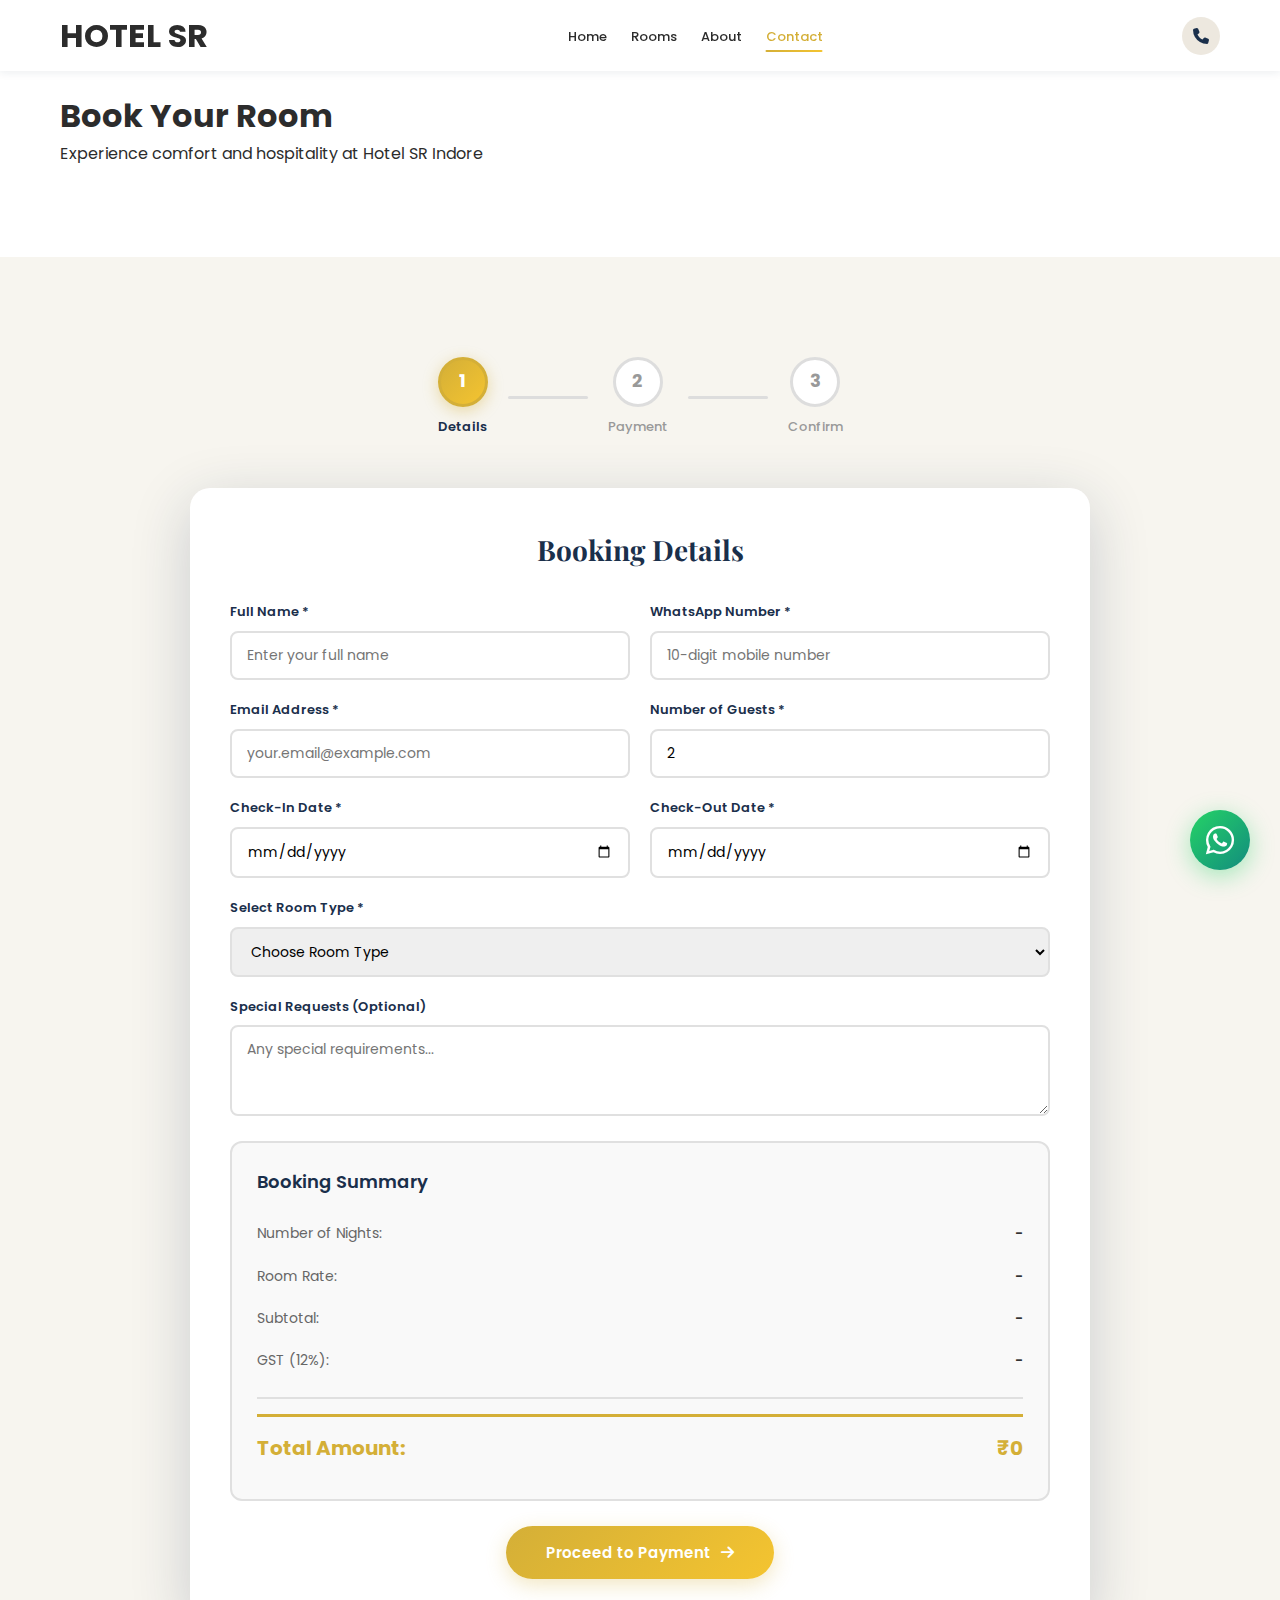
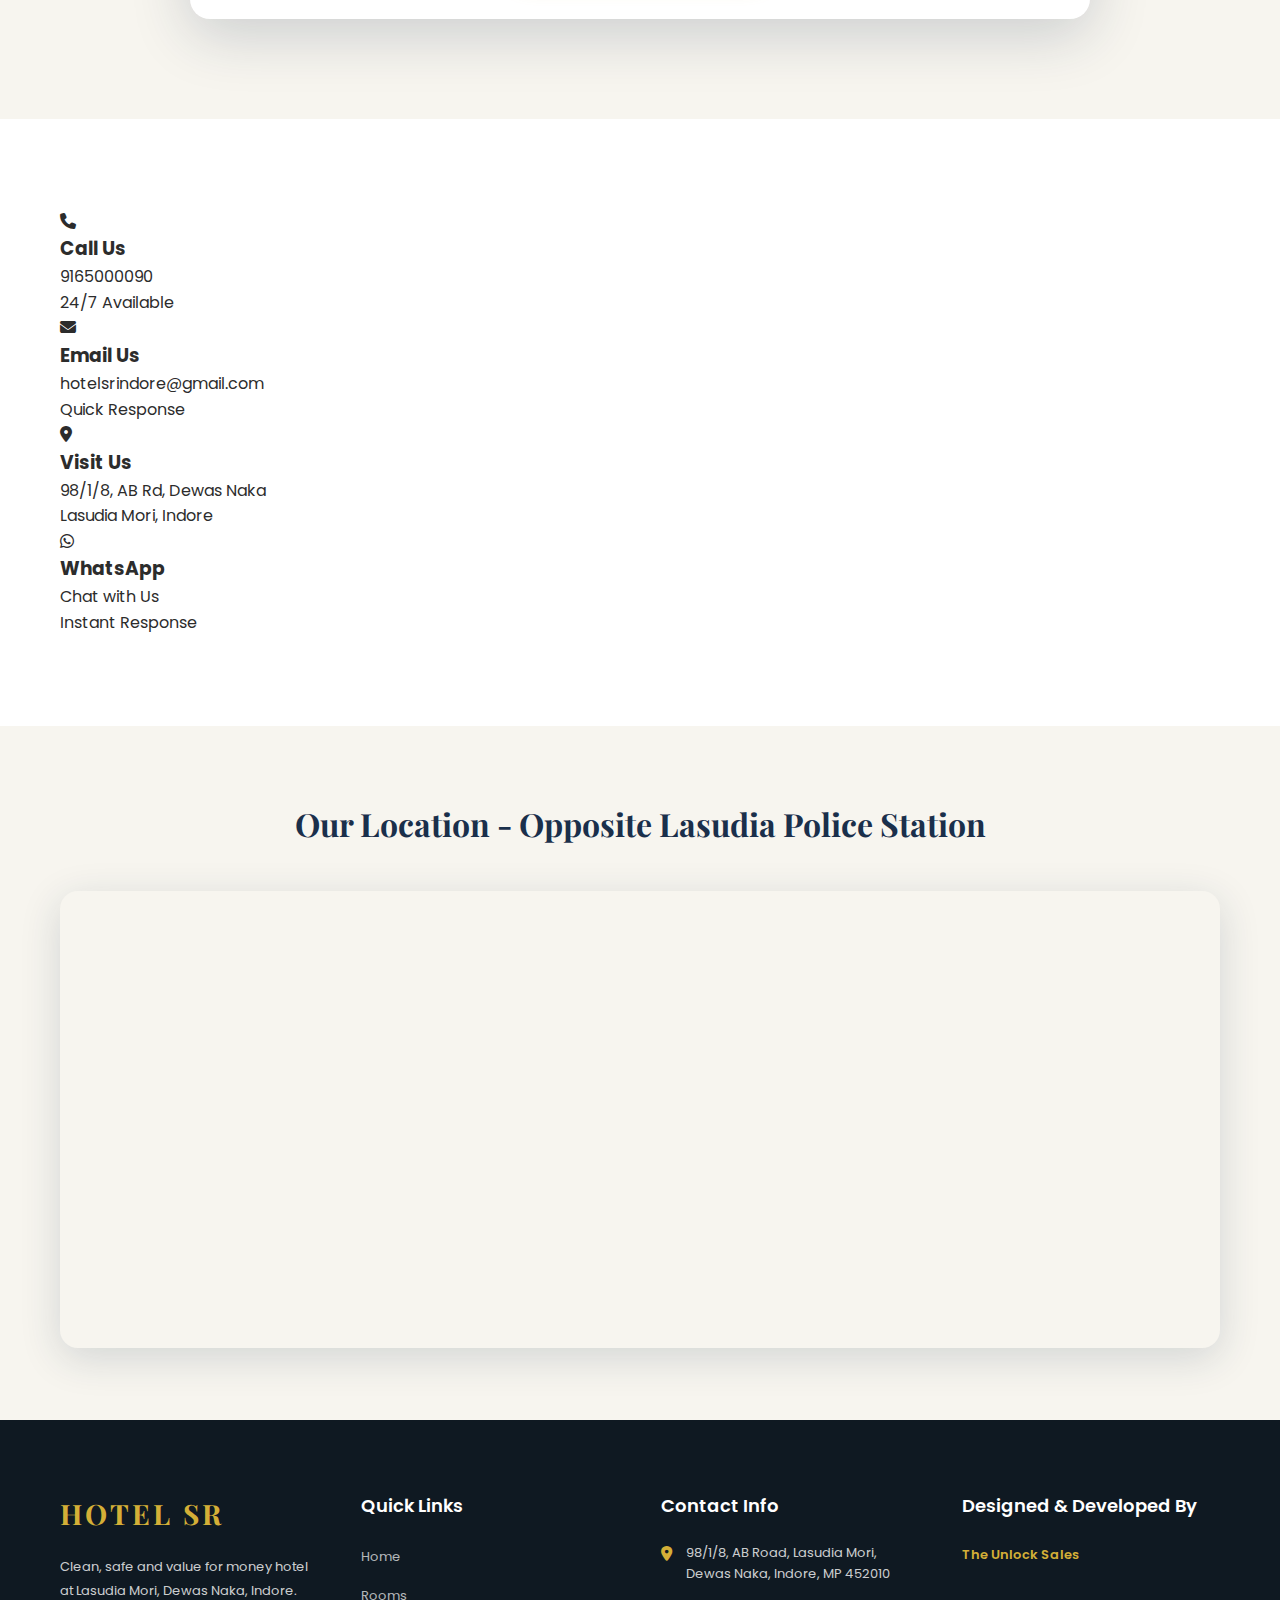
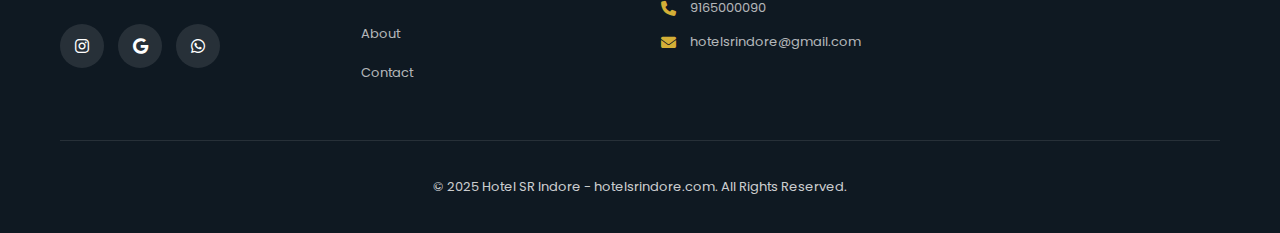
<file: contact.html>
<!DOCTYPE html>
<html lang="en">
<head>
    <meta charset="UTF-8">
    <meta name="viewport" content="width=device-width, initial-scale=1.0">
    
    <title>Book Your Room - Hotel SR Indore | Online Booking with Payment</title>
    <meta name="description" content="Book your room at Hotel SR Indore online. Fill booking form, pay via UPI/PhonePe, get instant confirmation. Call 9165000090 for queries.">
    <meta name="keywords" content="book hotel SR Indore, hotel booking Lasudia, online room booking Indore, UPI payment hotel">
    <link rel="canonical" href="https://www.hotelsrindore.com/contact.html">
    
    <link rel="stylesheet" href="style.css">
    <link rel="stylesheet" href="https://cdnjs.cloudflare.com/ajax/libs/font-awesome/6.5.1/css/all.min.css">
    <link href="https://fonts.googleapis.com/css2?family=Playfair+Display:wght@500;600;700;800&family=Poppins:wght@300;400;500;600;700&display=swap" rel="stylesheet">
    
    <script type="application/ld+json">
    {
        "@context": "https://schema.org",
        "@type": "ContactPage",
        "name": "Contact Hotel SR Indore",
        "description": "Book rooms and contact Hotel SR Indore"
    }
    </script>
</head>
<body>

    <!-- WhatsApp Floating Button -->
    <a href="https://wa.me/919165000090?text=Hi%2C%20I%20want%20to%20book%20a%20room%20at%20Hotel%20SR%20Indore" 
       class="whatsapp-float" target="_blank" rel="noopener" aria-label="Chat on WhatsApp">
        <i class="fab fa-whatsapp"></i>
    </a>

    <!-- Header -->
    <header class="header" id="header">
        <div class="container">
            <div class="nav-wrapper">
                <div class="logo">
                    <h1>HOTEL SR</h1>
                </div>
                <nav class="navbar" id="navbar">
                    <ul class="nav-menu">
                        <li><a href="index.html">Home</a></li>
                        <li><a href="rooms.html">Rooms</a></li>
                        <li><a href="about.html">About</a></li>
                        <li><a href="contact.html" class="active">Contact</a></li>
                    </ul>
                </nav>
                <div class="nav-right">
                    <a href="tel:+919165000090" class="btn-call" aria-label="Call Hotel SR">
                        <i class="fas fa-phone"></i>
                    </a>
                    <button class="mobile-menu-toggle" id="mobileMenuToggle" aria-label="Toggle Menu">
                        <span></span>
                        <span></span>
                        <span></span>
                    </button>
                </div>
            </div>
        </div>
    </header>

    <!-- Page Hero -->
    <section class="page-hero">
        <div class="container">
            <h1>Book Your Room</h1>
            <p>Experience comfort and hospitality at Hotel SR Indore</p>
        </div>
    </section>

    <!-- Booking System with Payment -->
    <section class="booking-section">
        <div class="container">
            <!-- Step Indicator -->
            <div class="booking-steps-indicator">
                <div class="step-indicator active" data-step="1">
                    <div class="step-number">1</div>
                    <span>Details</span>
                </div>
                <div class="step-line"></div>
                <div class="step-indicator" data-step="2">
                    <div class="step-number">2</div>
                    <span>Payment</span>
                </div>
                <div class="step-line"></div>
                <div class="step-indicator" data-step="3">
                    <div class="step-number">3</div>
                    <span>Confirm</span>
                </div>
            </div>

            <!-- Step 1: Booking Details -->
            <div class="booking-step active" id="step1">
                <div class="booking-card">
                    <h2>Booking Details</h2>
                    <form id="bookingForm">
                        <div class="form-grid">
                            <div class="form-group">
                                <label>Full Name *</label>
                                <input type="text" id="guestName" placeholder="Enter your full name" required>
                            </div>
                            <div class="form-group">
                                <label>WhatsApp Number *</label>
                                <input type="tel" id="guestPhone" pattern="[0-9]{10}" placeholder="10-digit mobile number" required>
                            </div>
                            <div class="form-group">
                                <label>Email Address *</label>
                                <input type="email" id="guestEmail" placeholder="your.email@example.com" required>
                            </div>
                            <div class="form-group">
                                <label>Number of Guests *</label>
                                <input type="number" id="guests" min="1" max="10" value="2" required>
                            </div>
                            <div class="form-group">
                                <label>Check-In Date *</label>
                                <input type="date" id="checkIn" required>
                            </div>
                            <div class="form-group">
                                <label>Check-Out Date *</label>
                                <input type="date" id="checkOut" required>
                            </div>
                            <div class="form-group full-width">
                                <label>Select Room Type *</label>
                                <select id="roomType" required>
                                    <option value="">Choose Room Type</option>
                                    <option value="regular" data-price="999">Regular Room (2 Person) - ₹999/night</option>
                                    <option value="deluxe" data-price="1599">Deluxe A.C. Room (2 Person) - ₹1,599/night</option>
                                    <option value="extra" data-price="449">Extra Bed & Extra Person - ₹449/night</option>
                                    <option value="dormitory" data-price="499">Dormitory (Per Person) - ₹499/night</option>
                                </select>
                            </div>
                            <div class="form-group full-width">
                                <label>Special Requests (Optional)</label>
                                <textarea id="specialRequests" rows="3" placeholder="Any special requirements..."></textarea>
                            </div>
                        </div>
                        
                        <div class="booking-summary-box">
                            <h3>Booking Summary</h3>
                            <div class="summary-row">
                                <span>Number of Nights:</span>
                                <strong id="displayNights">-</strong>
                            </div>
                            <div class="summary-row">
                                <span>Room Rate:</span>
                                <strong id="displayRate">-</strong>
                            </div>
                            <div class="summary-row">
                                <span>Subtotal:</span>
                                <strong id="displaySubtotal">-</strong>
                            </div>
                            <div class="summary-row">
                                <span>GST (12%):</span>
                                <strong id="displayGst">-</strong>
                            </div>
                            <div class="summary-divider"></div>
                            <div class="summary-row total">
                                <span>Total Amount:</span>
                                <strong id="displayTotal">₹0</strong>
                            </div>
                        </div>
                        
                        <button type="button" class="btn-next-step" onclick="goToPayment()">
                            Proceed to Payment <i class="fas fa-arrow-right"></i>
                        </button>
                    </form>
                </div>
            </div>

            <!-- Step 2: Payment with QR Code -->
            <div class="booking-step" id="step2">
                <div class="booking-card">
                    <h2>Complete Payment</h2>
                    <div class="payment-content">
                        <div class="payment-instructions">
                            <h3>Scan QR to Pay</h3>
                            <p>Scan this QR code with PhonePe, Google Pay, Paytm or any UPI app to complete your payment.</p>
                            
                            <div class="qr-code-box">
                                <img src="qr.png" alt="PhonePe Payment QR Code" class="payment-qr-main">
                                <p class="qr-label">Scan with any UPI app</p>
                            </div>
                            
                            <div class="payment-amount">
                                <span>Amount to Pay</span>
                                <h2 id="payAmount">₹0</h2>
                            </div>
                            
                            <div class="upi-id-display">
                                <p><strong>UPI ID:</strong> Q05089812@ybl</p>
                                <p><strong>Name:</strong> Hotel S R Indore</p>
                            </div>
                        </div>
                        
                        <div class="payment-verification">
                            <h3>After Payment</h3>
                            <div class="verification-steps">
                                <div class="ver-step">
                                    <i class="fas fa-mobile-alt"></i>
                                    <p>Complete payment via UPI</p>
                                </div>
                                <div class="ver-step">
                                    <i class="fas fa-camera"></i>
                                    <p>Take screenshot of payment confirmation</p>
                                </div>
                                <div class="ver-step">
                                    <i class="fas fa-upload"></i>
                                    <p>Upload screenshot below</p>
                                </div>
                            </div>
                            
                            <div class="payment-proof-upload">
                                <label class="upload-label">
                                    <i class="fas fa-cloud-upload-alt"></i>
                                    <span>Upload Payment Screenshot *</span>
                                    <input type="file" id="paymentProof" accept="image/*" required>
                                </label>
                                <div id="uploadPreview"></div>
                            </div>
                            
                            <div class="form-group">
                                <label>Transaction ID / UTR Number *</label>
                                <input type="text" id="transactionId" placeholder="Enter 12-digit transaction ID" required>
                            </div>
                            
                            <div class="action-buttons">
                                <button class="btn-back" onclick="backToDetails()">
                                    <i class="fas fa-arrow-left"></i> Back
                                </button>
                                <button class="btn-confirm" onclick="confirmBooking()">
                                    Submit Booking <i class="fas fa-check"></i>
                                </button>
                            </div>
                        </div>
                    </div>
                </div>
            </div>

            <!-- Step 3: Confirmation -->
            <div class="booking-step" id="step3">
                <div class="confirmation-box">
                    <div class="success-icon">
                        <i class="fas fa-check-circle"></i>
                    </div>
                    <h2>Booking Submitted Successfully!</h2>
                    <p class="conf-message">Thank you! Your booking request has been received. We will verify your payment and confirm your booking within 30 minutes via WhatsApp and Email.</p>
                    
                    <div class="booking-details-display">
                        <h3>Booking Details</h3>
                        <div class="detail-row">
                            <span>Booking ID:</span>
                            <strong id="confirmBookingId">-</strong>
                        </div>
                        <div class="detail-row">
                            <span>Guest Name:</span>
                            <strong id="confirmName">-</strong>
                        </div>
                        <div class="detail-row">
                            <span>Check-In:</span>
                            <strong id="confirmCheckIn">-</strong>
                        </div>
                        <div class="detail-row">
                            <span>Check-Out:</span>
                            <strong id="confirmCheckOut">-</strong>
                        </div>
                        <div class="detail-row">
                            <span>Room Type:</span>
                            <strong id="confirmRoom">-</strong>
                        </div>
                        <div class="detail-row">
                            <span>Total Amount:</span>
                            <strong id="confirmAmount" class="amount-highlight">-</strong>
                        </div>
                    </div>
                    
                    <div class="next-steps">
                        <h3>What's Next?</h3>
                        <ul>
                            <li><i class="fas fa-check"></i> Our team will verify your payment</li>
                            <li><i class="fas fa-check"></i> You'll receive confirmation via WhatsApp & Email</li>
                            <li><i class="fas fa-check"></i> Bring a valid ID proof during check-in</li>
                        </ul>
                    </div>
                    
                    <div class="conf-actions">
                        <a href="index.html" class="btn-home">
                            <i class="fas fa-home"></i> Back to Home
                        </a>
                        <button onclick="sendToWhatsApp()" class="btn-whatsapp-share">
                            <i class="fab fa-whatsapp"></i> Share on WhatsApp
                        </button>
                    </div>
                </div>
            </div>
        </div>
    </section>

    <!-- Contact Info Section -->
    <section class="contact-info-section">
        <div class="container">
            <div class="contact-grid">
                <div class="contact-card">
                    <div class="contact-icon">
                        <i class="fas fa-phone"></i>
                    </div>
                    <h3>Call Us</h3>
                    <p><a href="tel:+919165000090">9165000090</a></p>
                    <span>24/7 Available</span>
                </div>
                <div class="contact-card">
                    <div class="contact-icon">
                        <i class="fas fa-envelope"></i>
                    </div>
                    <h3>Email Us</h3>
                    <p><a href="mailto:hotelsrindore@gmail.com">hotelsrindore@gmail.com</a></p>
                    <span>Quick Response</span>
                </div>
                <div class="contact-card">
                    <div class="contact-icon">
                        <i class="fas fa-map-marker-alt"></i>
                    </div>
                    <h3>Visit Us</h3>
                    <p>98/1/8, AB Rd, Dewas Naka</p>
                    <span>Lasudia Mori, Indore</span>
                </div>
                <div class="contact-card">
                    <div class="contact-icon">
                        <i class="fab fa-whatsapp"></i>
                    </div>
                    <h3>WhatsApp</h3>
                    <p><a href="https://wa.me/919165000090" target="_blank">Chat with Us</a></p>
                    <span>Instant Response</span>
                </div>
            </div>
        </div>
    </section>

    <!-- Map Section -->
    <section class="map-section">
        <div class="container">
            <h2>Our Location - Opposite Lasudia Police Station</h2>
            <div class="map-wrapper">
                <iframe src="https://www.google.com/maps/embed?pb=!1m18!1m12!1m3!1d3680.344!2d75.857274!3d22.719568!2m3!1f0!2f0!3f0!3m2!1i1024!2i768!4f13.1!3m3!1m2!1s0x3962fd24b9f2d705%3A0x7c1e5b3a1e5b3a1e!2s98%2F1%2F8%2C%20AB%20Rd%2C%20Dewas%20Naka%2C%20Lasudia%20Mori%2C%20Indore%2C%20Madhya%20Pradesh%20452010!5e0!3m2!1sen!2sin!4v1234567890123!5m2!1sen!2sin" 
                        width="100%" height="450" style="border:0;" allowfullscreen="" loading="lazy"></iframe>
            </div>
        </div>
    </section>

    <!-- Footer -->
    <footer class="footer">
        <div class="container">
            <div class="footer-grid">
                <div class="footer-col">
                    <div class="footer-logo">
                        <h3>HOTEL SR</h3>
                    </div>
                    <p>Clean, safe and value for money hotel at Lasudia Mori, Dewas Naka, Indore.</p>
                    <div class="social-links">
                        <a href="https://www.instagram.com/hotelsrindore2025" target="_blank" rel="noopener">
                            <i class="fab fa-instagram"></i>
                        </a>
                        <a href="https://search.google.com/local/writereview?placeid=ChIJ7Wg53TcdYzkRNrZlsj-HFRA" target="_blank" rel="noopener">
                            <i class="fab fa-google"></i>
                        </a>
                        <a href="https://wa.me/919165000090" target="_blank" rel="noopener">
                            <i class="fab fa-whatsapp"></i>
                        </a>
                    </div>
                </div>
                <div class="footer-col">
                    <h4>Quick Links</h4>
                    <ul>
                        <li><a href="index.html">Home</a></li>
                        <li><a href="rooms.html">Rooms</a></li>
                        <li><a href="about.html">About</a></li>
                        <li><a href="contact.html">Contact</a></li>
                    </ul>
                </div>
                <div class="footer-col">
                    <h4>Contact Info</h4>
                    <ul class="contact-info">
                        <li>
                            <i class="fas fa-map-marker-alt"></i>
                            <span>98/1/8, AB Road, Lasudia Mori, Dewas Naka, Indore, MP 452010</span>
                        </li>
                        <li>
                            <i class="fas fa-phone"></i>
                            <span><a href="tel:+919165000090">9165000090</a></span>
                        </li>
                        <li>
                            <i class="fas fa-envelope"></i>
                            <span><a href="mailto:hotelsrindore@gmail.com">hotelsrindore@gmail.com</a></span>
                        </li>
                    </ul>
                </div>
                <div class="footer-col">
                    <h4>Designed & Developed By</h4>
                    <p class="footer-credit">
                        <a href="https://theunlocksales.github.io/theunlocksales/" target="_blank" rel="noopener">
                            The Unlock Sales
                        </a>
                    </p>
                </div>
            </div>
            <div class="footer-bottom">
                <p>&copy; 2025 Hotel SR Indore - hotelsrindore.com. All Rights Reserved.</p>
            </div>
        </div>
    </footer>

    <!-- Scroll to Top -->
    <button class="scroll-to-top" id="scrollToTop">
        <i class="fas fa-arrow-up"></i>
    </button>

    <script src="script.js"></script>
</body>
</html>
</file>
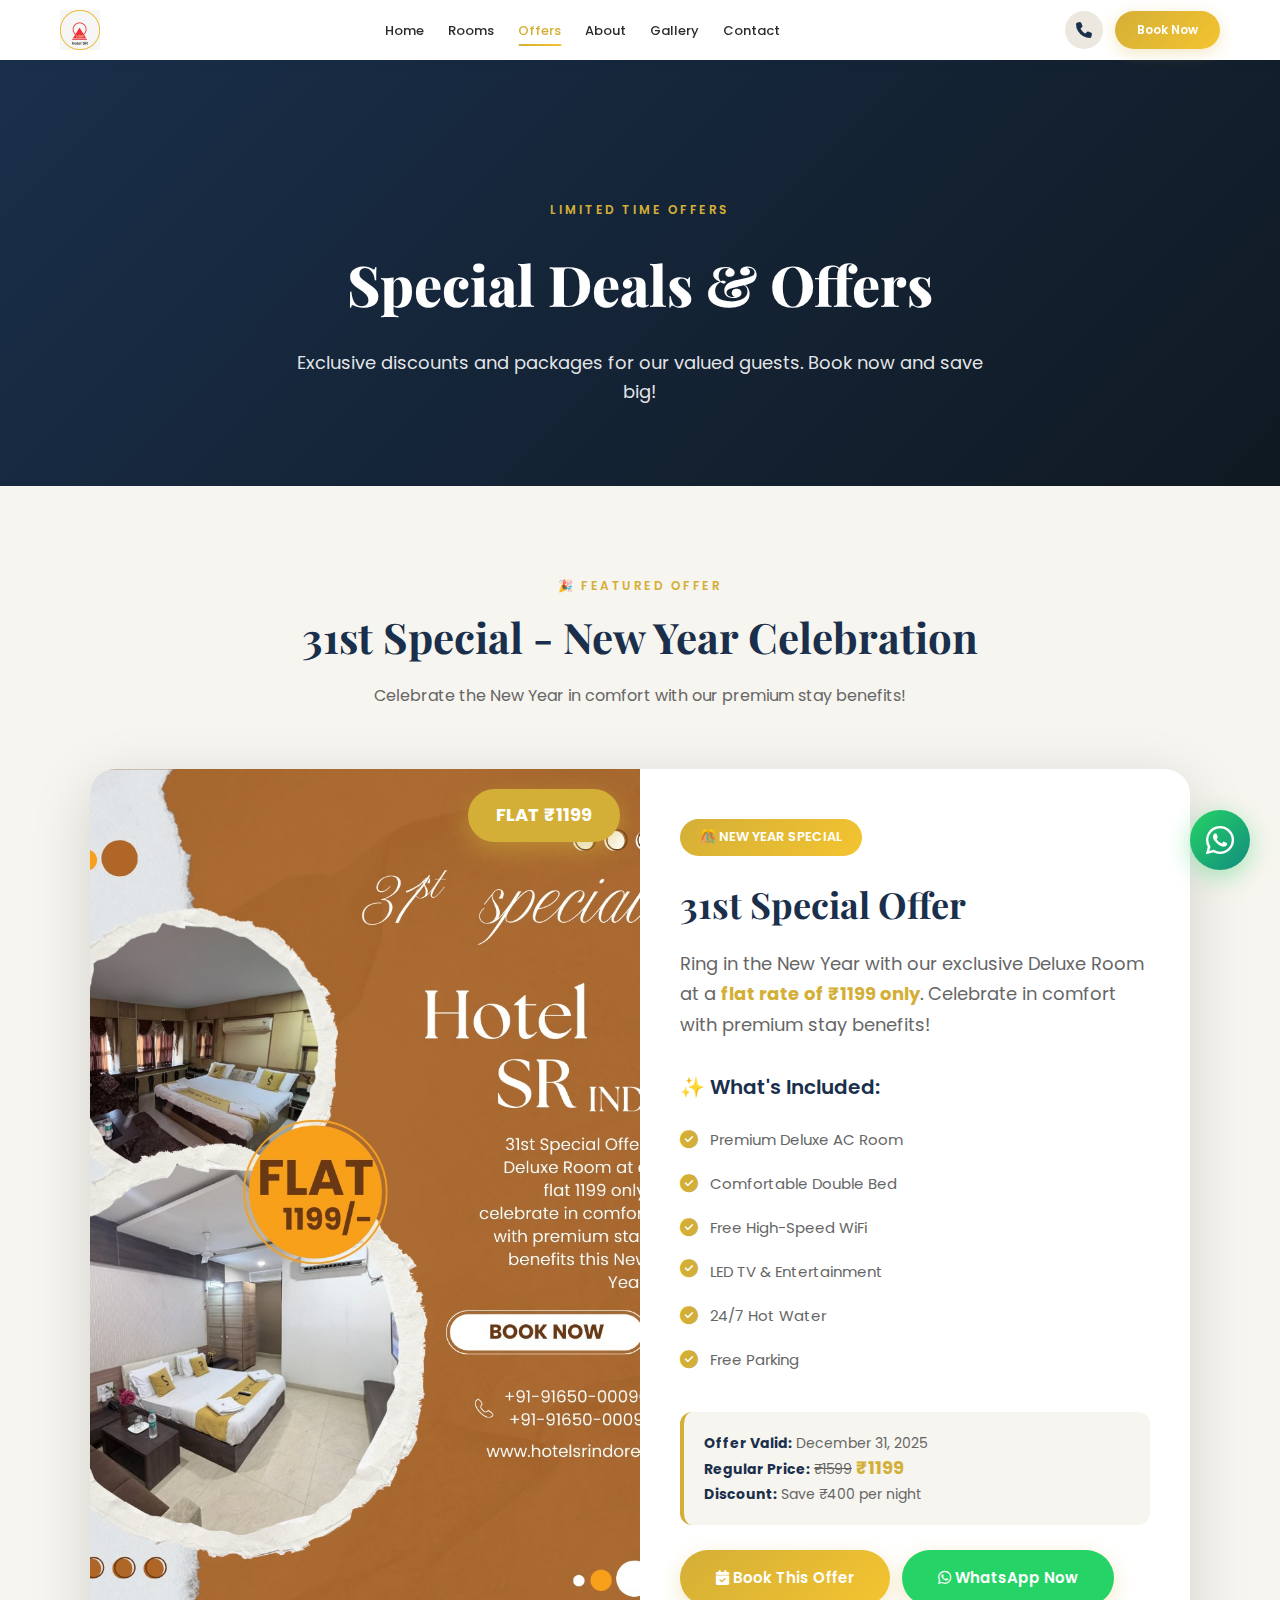
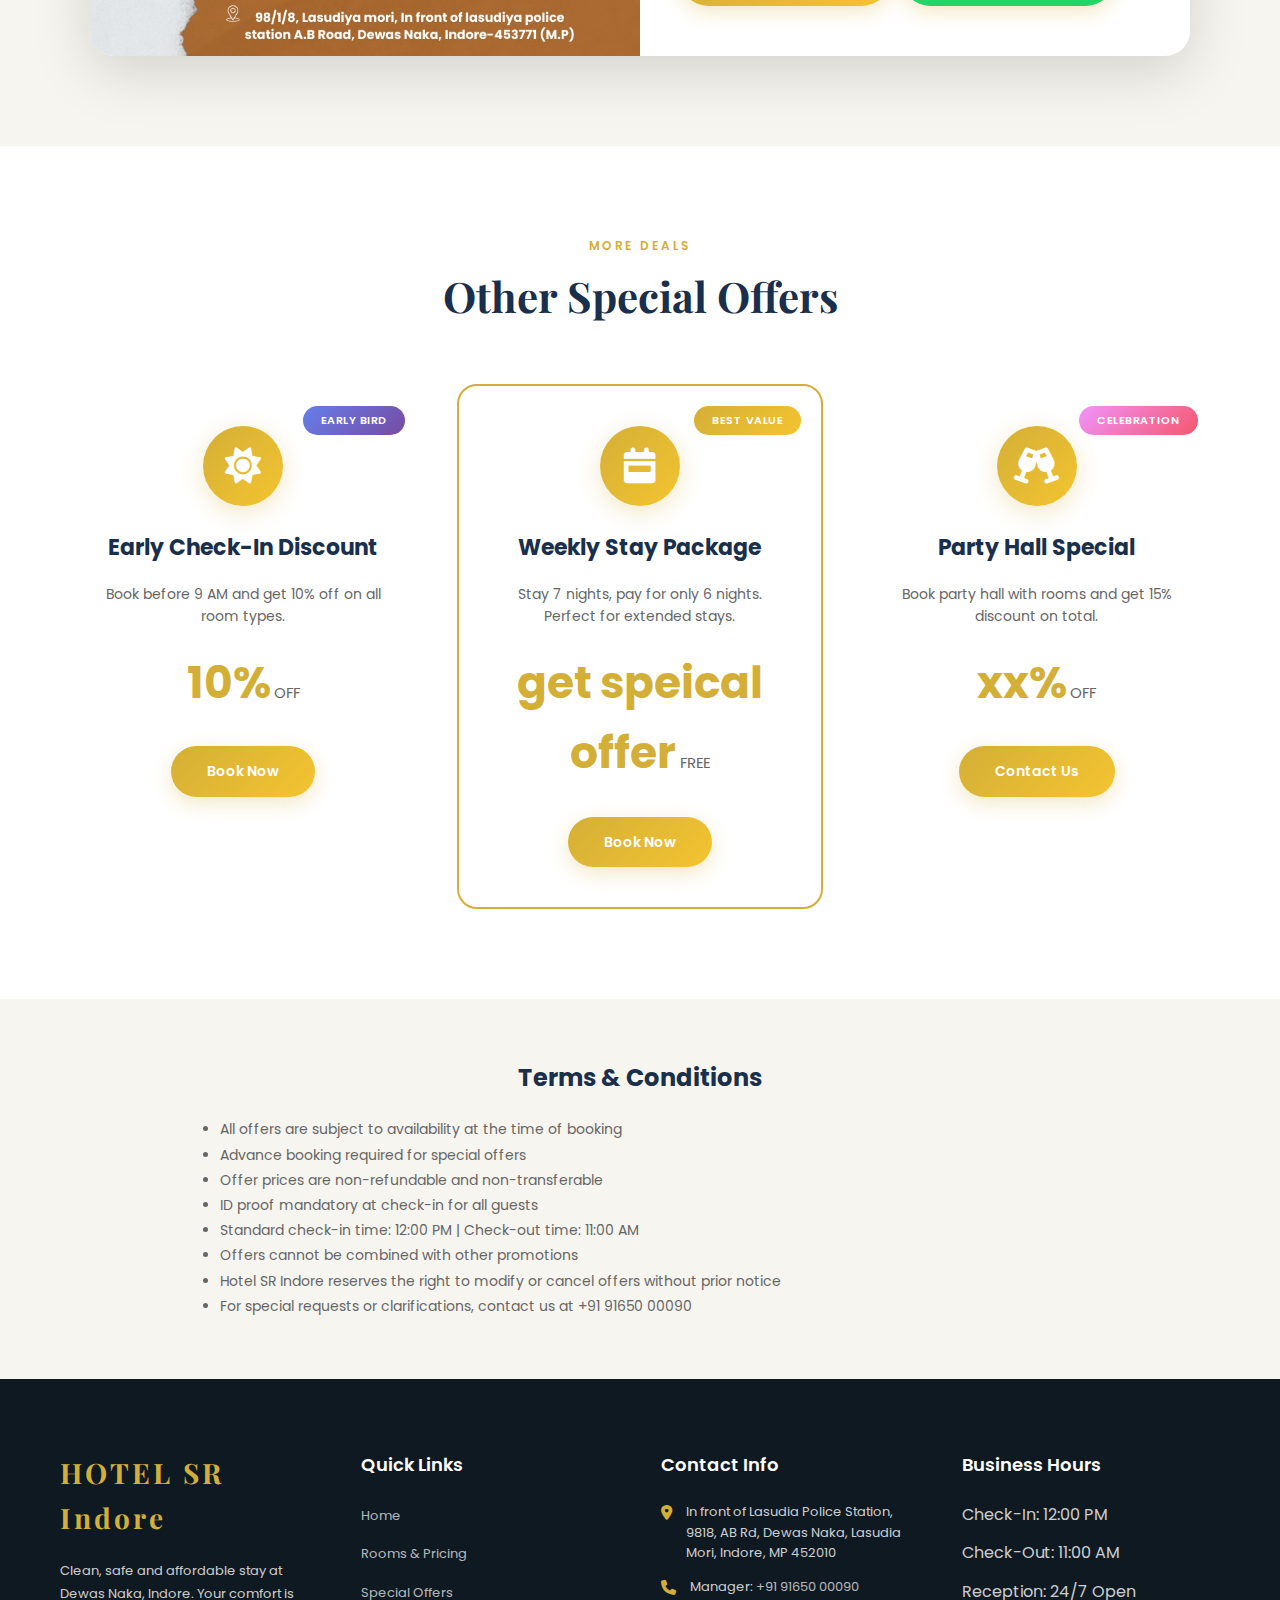
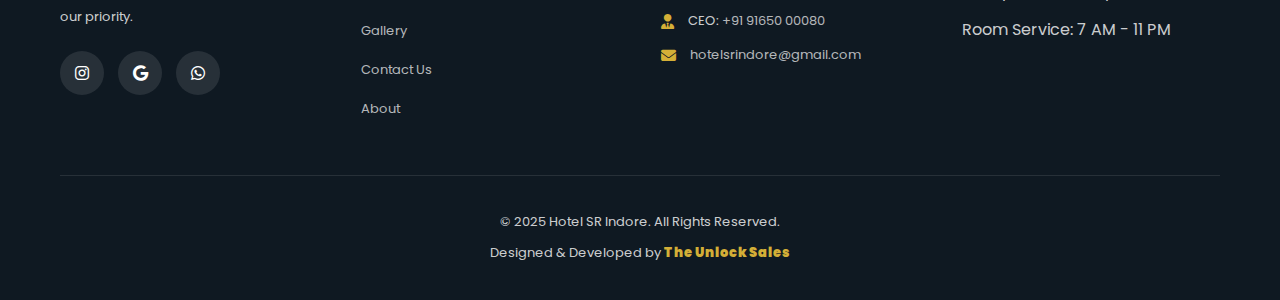
<file: offers.html>
<!DOCTYPE html>
<html lang="en">
<head>
  <meta charset="UTF-8">
  <meta name="viewport" content="width=device-width, initial-scale=1.0">
  
  <!-- PRIMARY META TAGS -->
  <title>Special Offers - Hotel SR Indore | New Year Deals & Discounts</title>
  <meta name="title" content="Special Offers - Hotel SR Indore | New Year Deals & Discounts">
  <meta name="description" content="Exclusive New Year offers at Hotel SR Indore! Deluxe AC Room at flat ₹1199. Limited time deals on rooms, party halls & more. Book now!">
  <meta name="keywords" content="hotel offers indore, new year hotel deals, discount hotel indore, hotel sr offers, cheap hotel deals indore">
  <meta name="author" content="Hotel SR Indore">
  <meta name="robots" content="index, follow">
  <link rel="canonical" href="https://hotelsrindore.in/offers.html">
  
  <!-- OPEN GRAPH / FACEBOOK -->
  <meta property="og:type" content="website">
  <meta property="og:url" content="https://hotelsrindore.in/offers.html">
  <meta property="og:title" content="Special Offers - Hotel SR Indore">
  <meta property="og:description" content="31st Special: Deluxe Room at flat ₹1199! Book now for New Year celebrations.">
  <meta property="og:image" content="https://hotelsrindore.in/WhatsApp-Image-2025-12-30-at-5.12.19-PM.jpg">
  
  <!-- ADVANCED FAVICON SETUP -->
  <link rel="icon" type="image/png" href="favicon-96x96.png" sizes="96x96">
  <link rel="icon" type="image/svg+xml" href="favicon.svg">
  <link rel="shortcut icon" href="favicon.ico">
  <link rel="apple-touch-icon" sizes="180x180" href="apple-touch-icon.png">
  <link rel="manifest" href="site.webmanifest">
  
  <!-- Stylesheets -->
  <link rel="stylesheet" href="style.css">
  <link rel="stylesheet" href="https://cdnjs.cloudflare.com/ajax/libs/font-awesome/6.5.1/css/all.min.css">
  <link href="https://fonts.googleapis.com/css2?family=Playfair+Display:wght@600;700;800&family=Poppins:wght@300;400;500;600;700&display=swap" rel="stylesheet">
</head>
<body>

  <!-- WhatsApp Floating Button -->
  <a class="whatsapp-float" href="https://wa.me/919165000090?text=Hi%20Hotel%20SR,%20I%20want%20to%20book%20the%2031st%20Special%20Offer!" target="_blank" rel="noopener" aria-label="WhatsApp">
    <i class="fab fa-whatsapp"></i>
  </a>

  <!-- Header -->
  <header class="header" id="header">
    <div class="container">
      <div class="nav-wrapper">
        <!-- Logo -->
        <div class="logo">
          <img src="favicon.svg" alt="Hotel SR Indore Logo" class="logo-img">
          <h1 class="logo-text">HOTEL SR</h1>
        </div>

        <nav class="navbar" id="navbar">
          <ul class="nav-menu" id="navMenu">
            <li><a href="index.html">Home</a></li>
            <li><a href="rooms.html">Rooms</a></li>
            <li><a href="offers.html" class="active">Offers</a></li>
            <li><a href="about.html">About</a></li>
            <li><a href="gallery.html">Gallery</a></li>
            <li><a href="contact.html">Contact</a></li>
          </ul>
        </nav>

        <div class="nav-right">
          <a href="tel:+919165000090" class="btn-call" aria-label="Call Manager"><i class="fas fa-phone"></i></a>
          <a href="index.html#booking" class="btn-primary">Book Now</a>
          <button class="mobile-menu-toggle" id="mobileMenuToggle" aria-label="Menu">
            <span></span>
            <span></span>
            <span></span>
          </button>
        </div>
      </div>
    </div>
  </header>

  <!-- Offers Hero Section -->
  <section class="offers-hero" style="background: linear-gradient(135deg, #1A2F4B 0%, #0F1922 100%); padding: 140px 0 80px; margin-top: 60px; text-align: center; color: white;">
    <div class="container">
      <span class="section-label" style="color: var(--accent-color);">Limited Time Offers</span>
      <h1 style="font-family: 'Playfair Display', serif; font-size: 56px; font-weight: 800; margin: 20px 0; color: white;">Special Deals & Offers</h1>
      <p style="font-size: 18px; max-width: 700px; margin: 0 auto; color: rgba(255,255,255,0.9);">
        Exclusive discounts and packages for our valued guests. Book now and save big!
      </p>
    </div>
  </section>

  <!-- Featured Offer - 31st Special -->
  <section style="padding: 90px 0; background: var(--bg-light);">
    <div class="container">
      <div class="section-header">
        <span class="section-label">🎉 Featured Offer</span>
        <h2 class="section-title">31st Special - New Year Celebration</h2>
        <p class="section-description">Celebrate the New Year in comfort with our premium stay benefits!</p>
      </div>

      <div style="max-width: 1100px; margin: 0 auto; background: white; border-radius: 25px; overflow: hidden; box-shadow: 0 15px 60px rgba(0,0,0,0.15); display: grid; grid-template-columns: 1fr 1fr; gap: 0;">
        
        <!-- Offer Image -->
        <div style="position: relative; overflow: hidden; min-height: 500px;">
          <img src="offer.jpeg" alt="31st Special Offer - Deluxe Room ₹1199" style="width: 100%; height: 100%; object-fit: cover;">
          <div style="position: absolute; top: 20px; right: 20px; background: var(--accent-color); color: white; padding: 12px 28px; border-radius: 50px; font-weight: 700; font-size: 18px; box-shadow: 0 8px 24px rgba(212, 175, 55, 0.5);">
            FLAT ₹1199
          </div>
        </div>

        <!-- Offer Details -->
        <div style="padding: 50px 40px;">
          <div style="display: inline-block; background: linear-gradient(135deg, #D4AF37, #F4C430); color: white; padding: 8px 20px; border-radius: 50px; font-size: 13px; font-weight: 600; margin-bottom: 20px;">
            🎊 NEW YEAR SPECIAL
          </div>
          
          <h2 style="font-family: 'Playfair Display', serif; font-size: 36px; color: var(--primary-color); margin-bottom: 15px;">31st Special Offer</h2>
          
          <p style="font-size: 18px; color: var(--text-light); line-height: 1.7; margin-bottom: 30px;">
            Ring in the New Year with our exclusive Deluxe Room at a <strong style="color: var(--accent-color);">flat rate of ₹1199 only</strong>. Celebrate in comfort with premium stay benefits!
          </p>

          <!-- What's Included -->
          <h3 style="font-size: 20px; color: var(--primary-color); margin-bottom: 15px; font-weight: 600;">✨ What's Included:</h3>
          <ul style="list-style: none; margin-bottom: 30px;">
            <li style="padding: 10px 0; display: flex; align-items: center; gap: 12px; color: var(--text-light); font-size: 15px;">
              <i class="fas fa-check-circle" style="color: var(--accent-color); font-size: 18px;"></i>
              <span>Premium Deluxe AC Room</span>
            </li>
            <li style="padding: 10px 0; display: flex; align-items: center; gap: 12px; color: var(--text-light); font-size: 15px;">
              <i class="fas fa-check-circle" style="color: var(--accent-color); font-size: 18px;"></i>
              <span>Comfortable Double Bed</span>
            </li>
            <li style="padding: 10px 0; display: flex; align-items: center; gap: 12px; color: var(--text-light); font-size: 15px;">
              <i class="fas fa-check-circle" style="color: var(--accent-color); font-size: 18px;"></i>
              <span>Free High-Speed WiFi</span>
            </li>
            <li style="padding: 10px 0; display: flex; align-items; gap: 12px; color: var(--text-light); font-size: 15px;">
              <i class="fas fa-check-circle" style="color: var(--accent-color); font-size: 18px;"></i>
              <span>LED TV & Entertainment</span>
            </li>
            <li style="padding: 10px 0; display: flex; align-items: center; gap: 12px; color: var(--text-light); font-size: 15px;">
              <i class="fas fa-check-circle" style="color: var(--accent-color); font-size: 18px;"></i>
              <span>24/7 Hot Water</span>
            </li>
            <li style="padding: 10px 0; display: flex; align-items: center; gap: 12px; color: var(--text-light); font-size: 15px;">
              <i class="fas fa-check-circle" style="color: var(--accent-color); font-size: 18px;"></i>
              <span>Free Parking</span>
            </li>
          </ul>

          <!-- Offer Details -->
          <div style="background: var(--bg-light); padding: 20px; border-radius: 12px; margin-bottom: 25px; border-left: 4px solid var(--accent-color);">
            <p style="margin: 0; font-size: 14px; color: var(--text-light);">
              <strong style="color: var(--primary-color);">Offer Valid:</strong> December 31, 2025<br>
              <strong style="color: var(--primary-color);">Regular Price:</strong> <s>₹1599</s> <strong style="color: var(--accent-color); font-size: 18px;">₹1199</strong><br>
              <strong style="color: var(--primary-color);">Discount:</strong> Save ₹400 per night
            </p>
          </div>

          <!-- CTA Buttons -->
          <div style="display: flex; gap: 12px; flex-wrap: wrap;">
            <a href="index.html#booking" class="btn-deal" style="padding: 16px 36px; font-size: 15px;">
              <i class="fas fa-calendar-check"></i> Book This Offer
            </a>
            <a href="https://wa.me/919165000090?text=Hi%20Hotel%20SR,%20I%20want%20to%20book%20the%2031st%20Special%20Offer%20at%20₹1199!" class="btn-deal" style="background: #25D366; padding: 16px 36px; font-size: 15px;">
              <i class="fab fa-whatsapp"></i> WhatsApp Now
            </a>
          </div>
        </div>
      </div>
    </div>
  </section>

  <!-- More Offers Grid -->
  <section style="padding: 90px 0; background: var(--white);">
    <div class="container">
      <div class="section-header">
        <span class="section-label">More Deals</span>
        <h2 class="section-title">Other Special Offers</h2>
      </div>

      <div style="display: grid; grid-template-columns: repeat(3, 1fr); gap: 30px;">
        
        <!-- Offer 1: Early Bird -->
        <div class="deal-card" style="position: relative;">
          <div class="deal-badge" style="background: linear-gradient(135deg, #667eea, #764ba2);">Early Bird</div>
          <div class="deal-icon"><i class="fas fa-sun"></i></div>
          <h3>Early Check-In Discount</h3>
          <p style="color: var(--text-light); font-size: 14px; margin-bottom: 20px;">Book before 9 AM and get 10% off on all room types.</p>
          <div class="deal-price">
            <span class="price">10%</span>
            <span class="period">OFF</span>
          </div>
          <a href="index.html#booking" class="btn-deal">Book Now</a>
        </div>

        <!-- Offer 2: Weekly Stay -->
        <div class="deal-card featured">
          <div class="deal-badge">Best Value</div>
          <div class="deal-icon"><i class="fas fa-calendar-week"></i></div>
          <h3>Weekly Stay Package</h3>
          <p style="color: var(--text-light); font-size: 14px; margin-bottom: 20px;">Stay 7 nights, pay for only 6 nights. Perfect for extended stays.</p>
          <div class="deal-price">
            <span class="price">get speical offer</span>
            <span class="period">FREE</span>
          </div>
          <a href="index.html#booking" class="btn-deal">Book Now</a>
        </div>

        <!-- Offer 3: Party Hall -->
        <div class="deal-card">
          <div class="deal-badge" style="background: linear-gradient(135deg, #f093fb, #f5576c);">Celebration</div>
          <div class="deal-icon"><i class="fas fa-glass-cheers"></i></div>
          <h3>Party Hall Special</h3>
          <p style="color: var(--text-light); font-size: 14px; margin-bottom: 20px;">Book party hall with rooms and get 15% discount on total.</p>
          <div class="deal-price">
            <span class="price">xx%</span>
            <span class="period">OFF</span>
          </div>
          <a href="https://wa.me/919165000090" class="btn-deal">Contact Us</a>
        </div>

      </div>
    </div>
  </section>

  <!-- Terms & Conditions -->
  <section style="padding: 60px 0; background: var(--bg-light);">
    <div class="container">
      <div style="max-width: 900px; margin: 0 auto;">
        <h3 style="font-size: 24px; color: var(--primary-color); margin-bottom: 20px; text-align: center;">Terms & Conditions</h3>
        <ul style="list-style: disc; margin-left: 30px; color: var(--text-light); font-size: 14px; line-height: 1.8;">
          <li>All offers are subject to availability at the time of booking</li>
          <li>Advance booking required for special offers</li>
          <li>Offer prices are non-refundable and non-transferable</li>
          <li>ID proof mandatory at check-in for all guests</li>
          <li>Standard check-in time: 12:00 PM | Check-out time: 11:00 AM</li>
          <li>Offers cannot be combined with other promotions</li>
          <li>Hotel SR Indore reserves the right to modify or cancel offers without prior notice</li>
          <li>For special requests or clarifications, contact us at +91 91650 00090</li>
        </ul>
      </div>
    </div>
  </section>

  <!-- Footer -->
  <footer class="footer">
    <div class="container">
      <div class="footer-grid">
        <div class="footer-col">
          <div class="footer-logo">
            <h3>HOTEL SR Indore</h3>
          </div>
          <p>Clean, safe and affordable stay at Dewas Naka, Indore. Your comfort is our priority.</p>
          <div class="social-links">
            <a href="https://www.instagram.com/hotelsrindore2025" target="_blank" rel="noopener"><i class="fab fa-instagram"></i></a>
            <a href="https://search.google.com/local/writereview?placeid=ChIJ7Wg53TcdYzkRNrZlsj-HFRA" target="_blank" rel="noopener"><i class="fab fa-google"></i></a>
            <a href="https://wa.me/919165000090" target="_blank" rel="noopener"><i class="fab fa-whatsapp"></i></a>
          </div>
        </div>

        <div class="footer-col">
          <h4>Quick Links</h4>
          <ul>
            <li><a href="index.html">Home</a></li>
            <li><a href="rooms.html">Rooms & Pricing</a></li>
            <li><a href="offers.html">Special Offers</a></li>
            <li><a href="gallery.html">Gallery</a></li>
            <li><a href="contact.html">Contact Us</a></li>
            <li><a href="about.html">About</a></li>
          </ul>
        </div>

        <div class="footer-col">
          <h4>Contact Info</h4>
          <ul class="contact-info">
            <li>
              <i class="fas fa-map-marker-alt"></i>
              <span>In front of Lasudia Police Station, 9818, AB Rd, Dewas Naka, Lasudia Mori, Indore, MP 452010</span>
            </li>
            <li>
              <i class="fas fa-phone"></i>
              <span>Manager: <a href="tel:+919165000090">+91 91650 00090</a></span>
            </li>
            <li>
              <i class="fas fa-user-tie"></i>
              <span>CEO: <a href="tel:+919165000080">+91 91650 00080</a></span>
            </li>
            <li>
              <i class="fas fa-envelope"></i>
              <span><a href="mailto:hotelsrindore@gmail.com">hotelsrindore@gmail.com</a></span>
            </li>
          </ul>
        </div>

        <div class="footer-col">
          <h4>Business Hours</h4>
          <ul>
            <li>Check-In: 12:00 PM</li>
            <li>Check-Out: 11:00 AM</li>
            <li>Reception: 24/7 Open</li>
            <li>Room Service: 7 AM - 11 PM</li>
          </ul>
        </div>
      </div>

      <div class="footer-bottom">
        <p>&copy; 2025 Hotel SR Indore. All Rights Reserved.</p>
        <p class="footer-credit">
          Designed & Developed by <a href="https://theunlocksales.github.io/theunlocksales" target="_blank" rel="noopener"><strong>The Unlock Sales</strong></a>
        </p>
      </div>
    </div>
  </footer>

  <!-- Scroll to Top -->
  <button class="scroll-to-top" id="scrollToTop" aria-label="Scroll to top">
    <i class="fas fa-arrow-up"></i>
  </button>

  <script src="script.js"></script>
</body>
</html>
</file>
<file: style.css>
/* ========================================
   HOTEL SR INDORE - OPTIMIZED STYLESHEET
   Enhanced by The Unlock Sales
   Improvements: Smaller Nav, 3-Column Layout, Mobile-First Responsive
======================================== */

/* CSS Variables */
:root {
  --primary-color: #1A2F4B;
  --secondary-color: #0F1922;
  --accent-color: #D4AF37;
  --accent-hover: #F4C430;
  --text-dark: #2C2C2C;
  --text-light: #666666;
  --text-lighter: #999999;
  --bg-light: #F7F5EF;
  --bg-cream: #EDE8DF;
  --white: #FFFFFF;
  --success: #2ECC71;
  --danger: #E74C3C;
  --shadow-sm: 0 2px 8px rgba(26, 47, 75, 0.08);
  --shadow-md: 0 4px 20px rgba(26, 47, 75, 0.12);
  --shadow-lg: 0 10px 40px rgba(26, 47, 75, 0.16);
  --shadow-xl: 0 15px 60px rgba(26, 47, 75, 0.2);
  --transition: all 0.4s cubic-bezier(0.4, 0, 0.2, 1);
  --transition-slow: all 0.6s cubic-bezier(0.4, 0, 0.2, 1);
  --gradient-gold: linear-gradient(135deg, #D4AF37 0%, #F4C430 100%);
  --gradient-navy: linear-gradient(135deg, #1A2F4B 0%, #0F1922 100%);
}

/* Reset */
* {
  margin: 0;
  padding: 0;
  box-sizing: border-box;
}

html {
  scroll-behavior: smooth;
  font-size: 16px;
}

body {
  font-family: 'Poppins', sans-serif;
  color: var(--text-dark);
  line-height: 1.6;
  overflow-x: hidden;
  background: var(--white);
  -webkit-font-smoothing: antialiased;
}

.container {
  max-width: 1200px;
  margin: 0 auto;
  padding: 0 20px;
}

img {
  max-width: 100%;
  height: auto;
  display: block;
}

a {
  text-decoration: none;
  color: inherit;
  transition: var(--transition);
}

ul {
  list-style: none;
}

button {
  cursor: pointer;
  border: none;
  background: none;
  font-family: inherit;
}

/* ========================================
   WHATSAPP FLOATING BUTTON
======================================== */
.whatsapp-float {
  position: fixed;
  bottom: 30px;
  right: 30px;
  width: 60px;
  height: 60px;
  background: linear-gradient(135deg, #25D366, #128C7E);
  color: var(--white);
  border-radius: 50%;
  display: flex;
  align-items: center;
  justify-content: center;
  font-size: 32px;
  box-shadow: 0 6px 24px rgba(37, 211, 102, 0.4);
  z-index: 9999;
  transition: var(--transition);
  animation: whatsappPulse 2.5s infinite;
}

.whatsapp-float:hover {
  transform: scale(1.15);
  box-shadow: 0 8px 32px rgba(37, 211, 102, 0.6);
}

@keyframes whatsappPulse {
  0%, 100% { box-shadow: 0 6px 24px rgba(37, 211, 102, 0.4); }
  50% { box-shadow: 0 6px 36px rgba(37, 211, 102, 0.7); }
}

/* ========================================
   HEADER & NAVIGATION - SMALLER VERSION
======================================== */
.header {
  position: fixed;
  top: 0;
  left: 0;
  width: 100%;
  z-index: 1000;
  background: rgba(255, 255, 255, 0.98);
  backdrop-filter: blur(12px);
  box-shadow: var(--shadow-sm);
  transition: var(--transition);
}

.header.scrolled {
  background: rgba(255, 255, 255, 1);
  box-shadow: var(--shadow-md);
}

.nav-wrapper {
  display: flex;
  align-items: center;
  justify-content: space-between;
  padding: 10px 0; /* REDUCED from 16px */
  gap: 15px;
}

/* Logo - Smaller */
.logo {
  display: flex;
  align-items: center;
}

.logo-img {
  height: 40px; /* REDUCED from 50px */
  width: auto;
  max-width: 180px;
  object-fit: contain;
}

.logo-text {
  font-family: 'Playfair Display', serif;
  font-size: 22px; /* REDUCED from 28px */
  color: var(--primary-color);
  font-weight: 700;
  letter-spacing: 2px;
  text-shadow: 1px 1px 2px rgba(0,0,0,0.08);
  display: none;
}

.logo-img[src="logo.png"]:not([src]) + .logo-text,
.logo-img:not([src]) + .logo-text {
  display: block;
}

.nav-menu {
  display: flex;
  gap: 24px; /* REDUCED from 36px */
}

.nav-menu a {
  color: var(--text-dark);
  font-weight: 500;
  font-size: 13px; /* REDUCED from 14px */
  position: relative;
  padding: 6px 0; /* REDUCED from 8px */
}

.nav-menu a::after {
  content: '';
  position: absolute;
  bottom: 0;
  left: 50%;
  transform: translateX(-50%);
  width: 0;
  height: 2px; /* REDUCED from 3px */
  background: var(--gradient-gold);
  border-radius: 2px;
  transition: var(--transition);
}

.nav-menu a:hover::after,
.nav-menu a.active::after {
  width: 100%;
}

.nav-menu a:hover,
.nav-menu a.active {
  color: var(--accent-color);
}

.nav-right {
  display: flex;
  align-items: center;
  gap: 12px; /* REDUCED from 18px */
}

.btn-call {
  width: 38px; /* REDUCED from 44px */
  height: 38px;
  border-radius: 50%;
  background: var(--bg-cream);
  display: flex;
  align-items: center;
  justify-content: center;
  color: var(--primary-color);
  font-size: 16px;
  transition: var(--transition);
}

.btn-call:hover {
  background: var(--gradient-gold);
  color: var(--white);
  transform: scale(1.1);
}

.btn-primary {
  background: var(--gradient-gold);
  color: var(--white);
  padding: 9px 22px; /* REDUCED from 11px 28px */
  border-radius: 50px;
  font-weight: 600;
  font-size: 12px; /* REDUCED from 13px */
  box-shadow: 0 4px 16px rgba(212, 175, 55, 0.3);
  transition: var(--transition);
}

.btn-primary:hover {
  transform: translateY(-3px);
  box-shadow: 0 8px 24px rgba(212, 175, 55, 0.5);
}

.mobile-menu-toggle {
  display: none;
  flex-direction: column;
  gap: 4px;
  padding: 6px;
}

.mobile-menu-toggle span {
  width: 22px; /* REDUCED from 24px */
  height: 2px; /* REDUCED from 3px */
  background: var(--primary-color);
  border-radius: 2px;
  transition: var(--transition);
}

/* ========================================
   HERO SECTION WITH VIDEO BACKGROUND
======================================== */
.hero {
  position: relative;
  height: 100vh;
  min-height: 600px;
  display: flex;
  align-items: center;
  overflow: hidden;
  margin-top: 60px; /* ADJUSTED for smaller nav */
}

.hero-video {
  position: absolute;
  top: 0;
  left: 0;
  width: 100%;
  height: 100%;
  object-fit: cover;
  z-index: 0;
}

.hero-overlay {
  position: absolute;
  top: 0;
  left: 0;
  width: 100%;
  height: 100%;
  background: linear-gradient(135deg, rgba(26, 47, 75, 0.85) 0%, rgba(15, 25, 34, 0.7) 100%);
  z-index: 1;
}

.hero-content-wrapper {
  position: relative;
  width: 100%;
  z-index: 2;
}

.hero-content {
  text-align: center;
  color: var(--white);
  animation: fadeInUp 1s ease;
}

@keyframes fadeInUp {
  from {
    opacity: 0;
    transform: translateY(50px);
  }
  to {
    opacity: 1;
    transform: translateY(0);
  }
}

.hero-label {
  display: inline-block;
  color: var(--accent-color);
  font-size: 12px;
  font-weight: 600;
  text-transform: uppercase;
  letter-spacing: 2.5px;
  margin-bottom: 20px;
  padding: 9px 24px;
  background: rgba(212, 175, 55, 0.2);
  border-radius: 50px;
  backdrop-filter: blur(10px);
  border: 1px solid rgba(212, 175, 55, 0.3);
}

.hero-title {
  font-family: 'Playfair Display', serif;
  font-size: 62px;
  font-weight: 800;
  margin-bottom: 20px;
  line-height: 1.15;
  text-shadow: 2px 4px 12px rgba(0,0,0,0.5);
}

.hero-subtitle {
  font-size: 19px;
  margin-bottom: 36px;
  font-weight: 300;
  line-height: 1.6;
  max-width: 680px;
  margin-left: auto;
  margin-right: auto;
  text-shadow: 1px 2px 8px rgba(0,0,0,0.4);
}

.hero-buttons {
  display: flex;
  gap: 18px;
  justify-content: center;
  margin-bottom: 52px;
  flex-wrap: wrap;
}

.btn-hero-primary,
.btn-hero-secondary {
  padding: 16px 42px;
  border-radius: 50px;
  font-weight: 600;
  font-size: 14px;
  text-transform: uppercase;
  letter-spacing: 1.2px;
  transition: var(--transition);
}

.btn-hero-primary {
  background: var(--gradient-gold);
  color: var(--white);
  box-shadow: 0 8px 32px rgba(212, 175, 55, 0.4);
}

.btn-hero-primary:hover {
  transform: translateY(-5px);
  box-shadow: 0 12px 40px rgba(212, 175, 55, 0.6);
}

.btn-hero-secondary {
  background: rgba(255, 255, 255, 0.15);
  color: var(--white);
  border: 2px solid rgba(255, 255, 255, 0.5);
  backdrop-filter: blur(10px);
}

.btn-hero-secondary:hover {
  background: var(--white);
  color: var(--primary-color);
  border-color: var(--white);
}

.hero-features {
  display: flex;
  gap: 28px;
  justify-content: center;
  flex-wrap: wrap;
}

.hero-feature-item {
  display: flex;
  align-items: center;
  gap: 11px;
  padding: 12px 24px;
  background: rgba(255, 255, 255, 0.12);
  backdrop-filter: blur(10px);
  border-radius: 50px;
  border: 1px solid rgba(255, 255, 255, 0.2);
  transition: var(--transition);
}

.hero-feature-item:hover {
  background: rgba(212, 175, 55, 0.25);
  transform: translateY(-5px);
  border-color: rgba(212, 175, 55, 0.4);
}

.hero-feature-item i {
  font-size: 22px;
  color: var(--accent-color);
}

.hero-feature-item span {
  font-size: 13px;
  font-weight: 500;
}

/* ========================================
   QUICK INFO BAR
======================================== */
.quick-info-bar {
  background: var(--white);
  padding: 36px 0;
  box-shadow: var(--shadow-md);
  position: relative;
  z-index: 10;
}

.quick-info-grid {
  display: grid;
  grid-template-columns: repeat(4, 1fr);
  gap: 28px;
}

.quick-info-item {
  display: flex;
  align-items: center;
  gap: 18px;
  padding: 22px;
  background: var(--bg-light);
  border-radius: 14px;
  transition: var(--transition);
  border: 1px solid transparent;
}

.quick-info-item:hover {
  background: var(--white);
  box-shadow: var(--shadow-md);
  transform: translateY(-5px);
  border-color: var(--accent-color);
}

.quick-info-item i {
  font-size: 30px;
  color: var(--accent-color);
  flex-shrink: 0;
}

.quick-info-item strong {
  display: block;
  font-size: 12px;
  color: var(--primary-color);
  margin-bottom: 3px;
  font-weight: 600;
  text-transform: uppercase;
  letter-spacing: 0.5px;
}

.quick-info-item span,
.quick-info-item a {
  font-size: 14px;
  color: var(--text-light);
  line-height: 1.5;
}

.quick-info-item a {
  color: var(--accent-color);
  font-weight: 600;
}

.quick-info-item a:hover {
  text-decoration: underline;
}

/* ========================================
   BIG DEALS SECTION
======================================== */
.big-deals-section {
  background: var(--bg-light);
  padding: 90px 0;
}

.deals-grid {
  display: grid;
  grid-template-columns: repeat(3, 1fr); /* CHANGED TO 3 COLUMNS */
  gap: 28px;
}

.deal-card {
  background: var(--white);
  padding: 40px 32px;
  border-radius: 20px;
  text-align: center;
  transition: var(--transition);
  border: 2px solid transparent;
  position: relative;
  overflow: hidden;
}

.deal-card.featured {
  border-color: var(--accent-color);
}

.deal-card:hover {
  transform: translateY(-12px);
  box-shadow: var(--shadow-xl);
}

.deal-badge {
  position: absolute;
  top: 20px;
  right: 20px;
  background: var(--gradient-gold);
  color: var(--white);
  padding: 6px 18px;
  border-radius: 50px;
  font-size: 11px;
  font-weight: 600;
  text-transform: uppercase;
  letter-spacing: 0.5px;
}

.deal-badge.premium {
  background: linear-gradient(135deg, #667eea 0%, #764ba2 100%);
}

.deal-badge.event {
  background: linear-gradient(135deg, #f093fb 0%, #f5576c 100%);
}

.deal-icon {
  width: 80px;
  height: 80px;
  background: var(--gradient-gold);
  border-radius: 50%;
  display: flex;
  align-items: center;
  justify-content: center;
  margin: 0 auto 24px;
  font-size: 36px;
  color: var(--white);
  box-shadow: 0 6px 24px rgba(212, 175, 55, 0.3);
}

.deal-card h3 {
  font-size: 22px;
  margin-bottom: 18px;
  color: var(--primary-color);
}

.deal-price {
  margin-bottom: 28px;
}

.deal-price .price {
  font-size: 44px;
  font-weight: 700;
  color: var(--accent-color);
}

.deal-price .period {
  font-size: 15px;
  color: var(--text-light);
}

.deal-features {
  list-style: none;
  margin-bottom: 32px;
  text-align: left;
}

.deal-features li {
  padding: 10px 0;
  color: var(--text-light);
  font-size: 14px;
  display: flex;
  align-items: center;
  gap: 10px;
}

.deal-features i {
  color: var(--success);
  font-size: 16px;
}

.btn-deal {
  background: var(--gradient-gold);
  color: var(--white);
  padding: 14px 36px;
  border-radius: 50px;
  font-weight: 600;
  font-size: 14px;
  display: inline-block;
  transition: var(--transition);
  box-shadow: 0 6px 20px rgba(212, 175, 55, 0.3);
}

.btn-deal:hover {
  transform: translateY(-4px);
  box-shadow: 0 10px 28px rgba(212, 175, 55, 0.5);
}

/* ========================================
   COMMON SECTION STYLES
======================================== */
section {
  padding: 90px 0;
}

.section-header {
  text-align: center;
  max-width: 700px;
  margin: 0 auto 60px;
}

.section-label {
  color: var(--accent-color);
  font-size: 12px;
  font-weight: 600;
  text-transform: uppercase;
  letter-spacing: 2.5px;
  display: block;
  margin-bottom: 14px;
}

.section-title {
  font-family: 'Playfair Display', serif;
  font-size: 42px;
  font-weight: 700;
  color: var(--primary-color);
  margin-bottom: 18px;
  line-height: 1.3;
}

.section-description {
  font-size: 16px;
  color: var(--text-light);
  line-height: 1.7;
}

/* ========================================
   ROOMS SECTION - 3 COLUMN LAYOUT
======================================== */
.rooms-preview {
  background: var(--white);
}

.rooms-grid {
  display: grid;
  grid-template-columns: repeat(3, 1fr); /* CHANGED TO 3 COLUMNS */
  gap: 28px;
}

.room-card {
  background: var(--white);
  border-radius: 18px;
  overflow: hidden;
  box-shadow: var(--shadow-md);
  transition: var(--transition);
  border: 1px solid transparent;
}

.room-card:hover {
  transform: translateY(-10px);
  box-shadow: var(--shadow-xl);
  border-color: var(--accent-color);
}

.room-image {
  position: relative;
  height: 260px;
  overflow: hidden;
}

.room-image img {
  width: 100%;
  height: 100%;
  object-fit: cover;
  transition: transform 0.6s ease;
}

.room-card:hover .room-image img {
  transform: scale(1.12);
}

.room-badge {
  position: absolute;
  top: 16px;
  right: 16px;
  background: var(--gradient-gold);
  color: var(--white);
  padding: 7px 18px;
  border-radius: 50px;
  font-size: 11px;
  font-weight: 600;
  z-index: 10;
}

.room-badge.luxury {
  background: linear-gradient(135deg, #667eea 0%, #764ba2 100%);
}

.room-content {
  padding: 28px;
}

.room-rating {
  color: var(--accent-color);
  font-size: 13px;
  margin-bottom: 10px;
}

.room-content h3 {
  font-family: 'Playfair Display', serif;
  font-size: 22px;
  margin-bottom: 10px;
  color: var(--primary-color);
}

.room-content > p {
  color: var(--text-light);
  margin-bottom: 18px;
  font-size: 13px;
  line-height: 1.6;
}

.room-features {
  display: flex;
  gap: 14px;
  flex-wrap: wrap;
  margin-bottom: 20px;
  padding-bottom: 18px;
  border-bottom: 1px solid var(--bg-cream);
}

.room-features span {
  display: flex;
  align-items: center;
  gap: 7px;
  font-size: 12px;
  color: var(--text-light);
}

.room-features i {
  color: var(--accent-color);
}

.room-footer {
  display: flex;
  justify-content: space-between;
  align-items: center;
}

.room-price {
  display: flex;
  align-items: baseline;
  gap: 5px;
}

.room-price .price {
  font-size: 30px;
  font-weight: 700;
  color: var(--accent-color);
}

.room-price .period {
  font-size: 13px;
  color: var(--text-light);
}

.btn-room {
  background: var(--primary-color);
  color: var(--white);
  padding: 11px 26px;
  border-radius: 50px;
  font-size: 13px;
  font-weight: 600;
  transition: var(--transition);
}

.btn-room:hover {
  background: var(--gradient-gold);
  transform: translateY(-2px);
}

.tariff-note {
  text-align: center;
  color: var(--text-light);
  font-size: 13px;
  font-style: italic;
  margin-top: 36px;
}

/* ========================================
   BOOKING FORM SECTION - COMPLETE STYLING
======================================== */
.booking-section {
  background: var(--bg-light);
  padding: 100px 0;
}

.booking-container {
  max-width: 900px;
  margin: 0 auto;
  padding: 0 20px;
}

.booking-steps-indicator {
  display: flex;
  align-items: center;
  justify-content: center;
  margin-bottom: 50px;
  gap: 20px;
  flex-wrap: wrap;
}

.step-indicator {
  display: flex;
  flex-direction: column;
  align-items: center;
  gap: 10px;
}

.step-number {
  width: 50px;
  height: 50px;
  border-radius: 50%;
  background: white;
  border: 3px solid #ddd;
  display: flex;
  align-items: center;
  justify-content: center;
  font-weight: 700;
  font-size: 18px;
  color: #999;
  transition: all 0.3s;
}

.step-indicator.active .step-number {
  background: var(--gradient-gold);
  border-color: var(--accent-color);
  color: white;
  box-shadow: 0 4px 15px rgba(212, 175, 55, 0.4);
}

.step-indicator span {
  font-size: 13px;
  color: #999;
  font-weight: 500;
}

.step-indicator.active span {
  color: var(--primary-color);
  font-weight: 600;
}

.step-line {
  width: 80px;
  height: 3px;
  background: #ddd;
  border-radius: 3px;
}

.booking-step {
  display: none;
}

.booking-step.active {
  display: block;
  animation: fadeIn 0.5s ease;
}

@keyframes fadeIn {
  from { opacity: 0; transform: translateY(20px); }
  to { opacity: 1; transform: translateY(0); }
}

.booking-card {
  background: white;
  padding: 40px;
  border-radius: 20px;
  box-shadow: var(--shadow-xl);
}

.booking-card h2 {
  font-size: 28px;
  color: var(--primary-color);
  margin-bottom: 30px;
  text-align: center;
  font-family: 'Playfair Display', serif;
}

.room-selection-card {
  background: #f9f9f9;
  padding: 25px;
  border-radius: 12px;
  margin-bottom: 20px;
  border: 2px solid #e0e0e0;
}

.room-selection-card h3 {
  font-size: 16px;
  color: var(--primary-color);
  margin-bottom: 15px;
}

.form-grid {
  display: grid;
  grid-template-columns: repeat(2, 1fr);
  gap: 20px;
}

.form-group {
  display: flex;
  flex-direction: column;
}

.form-group.full-width {
  grid-column: 1 / -1;
}

.form-group label {
  font-size: 13px;
  font-weight: 600;
  margin-bottom: 8px;
  color: var(--primary-color);
}

.form-group input,
.form-group select,
.form-group textarea {
  padding: 12px 15px;
  border: 2px solid #e0e0e0;
  border-radius: 8px;
  font-size: 14px;
  transition: all 0.3s;
  font-family: inherit;
}

.form-group input:focus,
.form-group select:focus,
.form-group textarea:focus {
  outline: none;
  border-color: var(--accent-color);
  box-shadow: 0 0 0 3px rgba(212, 175, 55, 0.1);
}

.form-group textarea {
  resize: vertical;
  min-height: 80px;
}

.btn-add-room {
  background: #f0f0f0;
  color: var(--primary-color);
  padding: 12px 24px;
  border-radius: 50px;
  font-weight: 600;
  border: 2px dashed var(--accent-color);
  margin: 20px auto;
  display: flex;
  align-items: center;
  gap: 8px;
  cursor: pointer;
  transition: all 0.3s;
}

.btn-add-room:hover {
  background: var(--accent-color);
  color: white;
  border-style: solid;
}

.btn-remove {
  background: var(--danger);
  color: white;
  padding: 8px 16px;
  border-radius: 50px;
  font-size: 12px;
  font-weight: 600;
  cursor: pointer;
  border: none;
  transition: var(--transition);
}

.btn-remove:hover {
  background: #C0392B;
  transform: scale(1.05);
}

.booking-summary-box {
  background: #f9f9f9;
  padding: 25px;
  border-radius: 12px;
  margin-bottom: 30px;
  border: 2px solid #e0e0e0;
}

.booking-summary-box h3 {
  font-size: 18px;
  margin-bottom: 15px;
  color: var(--primary-color);
  font-weight: 600;
}

.summary-row {
  display: flex;
  justify-content: space-between;
  padding: 10px 0;
  font-size: 14px;
}

.summary-row span {
  color: #666;
}

.summary-row strong {
  color: #333;
  font-weight: 600;
}

.summary-divider {
  height: 2px;
  background: #e0e0e0;
  margin: 15px 0;
}

.summary-row.total {
  border-top: 3px solid var(--accent-color);
  padding-top: 15px;
  margin-top: 10px;
}

.summary-row.total span,
.summary-row.total strong {
  font-size: 20px;
  font-weight: 700;
  color: var(--accent-color);
}

.btn-next-step {
  background: var(--gradient-gold);
  color: white;
  padding: 15px 40px;
  border-radius: 50px;
  font-weight: 600;
  font-size: 15px;
  display: flex;
  align-items: center;
  justify-content: center;
  gap: 10px;
  margin: 0 auto;
  box-shadow: 0 6px 20px rgba(212, 175, 55, 0.3);
  transition: all 0.3s;
  cursor: pointer;
  border: none;
}

.btn-next-step:hover {
  transform: translateY(-3px);
  box-shadow: 0 10px 30px rgba(212, 175, 55, 0.5);
}

.action-buttons {
  display: flex;
  gap: 15px;
  justify-content: center;
  margin-top: 25px;
  flex-wrap: wrap;
}

.btn-back,
.btn-confirm {
  padding: 15px 35px;
  border-radius: 50px;
  font-weight: 600;
  display: flex;
  align-items: center;
  gap: 8px;
  transition: all 0.3s;
  font-size: 14px;
  cursor: pointer;
}

.btn-back {
  background: white;
  color: #333;
  border: 2px solid #e0e0e0;
}

.btn-back:hover {
  border-color: var(--accent-color);
  color: var(--accent-color);
}

.btn-confirm {
  background: var(--gradient-gold);
  color: white;
  box-shadow: 0 4px 15px rgba(212, 175, 55, 0.3);
  border: none;
}

.btn-confirm:hover {
  transform: translateY(-2px);
  box-shadow: 0 8px 25px rgba(212, 175, 55, 0.5);
}

.payment-amount {
  text-align: center;
  background: var(--gradient-gold);
  color: white;
  padding: 30px;
  border-radius: 15px;
  margin-bottom: 30px;
  box-shadow: 0 6px 20px rgba(212, 175, 55, 0.3);
}

.payment-amount span {
  display: block;
  font-size: 13px;
  margin-bottom: 8px;
}

.payment-amount h2 {
  font-size: 48px;
  font-weight: 700;
  color: white !important;
}

.payment-content {
  display: grid;
  grid-template-columns: 1fr 1.2fr;
  gap: 35px;
}

.payment-instructions h3,
.payment-verification h3 {
  font-size: 18px;
  margin-bottom: 15px;
  color: var(--primary-color);
}

.payment-instructions p {
  color: #666;
  margin-bottom: 20px;
  font-size: 14px;
}

.qr-code-box {
  background: #f9f9f9;
  padding: 30px;
  border-radius: 12px;
  text-align: center;
  border: 3px dashed var(--accent-color);
  margin: 20px 0;
}

.payment-qr-main {
  max-width: 240px;
  width: 100%;
  margin: 0 auto 12px;
  border-radius: 10px;
  box-shadow: 0 4px 15px rgba(0,0,0,0.1);
}

.qr-label {
  color: #666;
  font-size: 13px;
  margin-top: 10px;
}

.qr-label strong {
  color: var(--accent-color);
  font-weight: 600;
}

.verification-steps {
  display: flex;
  flex-direction: column;
  gap: 15px;
  margin-bottom: 25px;
}

.ver-step {
  display: flex;
  align-items: flex-start;
  gap: 15px;
  padding: 15px;
  background: #f9f9f9;
  border-radius: 10px;
}

.ver-step i {
  font-size: 22px;
  color: var(--accent-color);
  flex-shrink: 0;
  margin-top: 2px;
}

.ver-step p {
  color: #666;
  margin: 0;
  font-size: 14px;
  line-height: 1.5;
}

.terms-checkbox {
  display: flex;
  align-items: flex-start;
  gap: 10px;
  margin-bottom: 25px;
  padding: 15px;
  background: #e8f5e9;
  border-radius: 8px;
  border-left: 4px solid #4caf50;
}

.terms-checkbox input[type="checkbox"] {
  margin-top: 3px;
  width: 16px;
  height: 16px;
  flex-shrink: 0;
  cursor: pointer;
}

.terms-checkbox span {
  font-size: 13px;
  color: #1b5e20;
  font-weight: 500;
  line-height: 1.5;
}

.error-notification {
  position: fixed;
  top: 30px;
  right: 30px;
  background: var(--danger);
  color: white;
  padding: 15px 20px;
  border-radius: 10px;
  box-shadow: 0 8px 25px rgba(0,0,0,0.2);
  z-index: 10000;
  display: flex;
  align-items: center;
  gap: 10px;
  max-width: 350px;
  animation: slideIn 0.3s ease;
}

@keyframes slideIn {
  from { transform: translateX(400px); opacity: 0; }
  to { transform: translateX(0); opacity: 1; }
}

.file-upload-box {
  position: relative;
  margin-bottom: 20px;
}

.file-upload-box input[type="file"] {
  position: absolute;
  opacity: 0;
  width: 100%;
  height: 100%;
  cursor: pointer;
  z-index: 2;
}

.file-upload-label {
  display: flex;
  flex-direction: column;
  align-items: center;
  gap: 10px;
  padding: 32px 20px;
  background: var(--bg-light);
  border: 2px dashed var(--accent-color);
  border-radius: 14px;
  cursor: pointer;
  transition: var(--transition);
  text-align: center;
}

.file-upload-label:hover {
  background: var(--white);
  border-color: var(--accent-hover);
  box-shadow: var(--shadow-sm);
}

.file-upload-label i {
  font-size: 36px;
  color: var(--accent-color);
}

.file-upload-label span {
  font-weight: 600;
  color: var(--primary-color);
  font-size: 14px;
}

.file-upload-label small {
  font-size: 11px;
  color: var(--text-light);
}

.file-preview {
  margin-top: 12px;
  text-align: center;
}

.file-preview img {
  max-width: 200px;
  max-height: 200px;
  border-radius: 12px;
  box-shadow: var(--shadow-md);
  margin: 0 auto;
}

.file-preview-name {
  font-size: 12px;
  color: var(--success);
  margin-top: 8px;
  display: flex;
  align-items: center;
  justify-content: center;
  gap: 6px;
}

/* Confirmation */
.confirmation-box {
  max-width: 680px;
  margin: 0 auto;
  background: var(--white);
  padding: 52px;
  border-radius: 22px;
  box-shadow: var(--shadow-lg);
  text-align: center;
}

.success-icon i {
  font-size: 80px;
  color: var(--success);
  animation: scaleIn 0.6s ease;
}

@keyframes scaleIn {
  from { transform: scale(0); opacity: 0; }
  to { transform: scale(1); opacity: 1; }
}

.confirmation-box h2 {
  font-family: 'Playfair Display', serif;
  font-size: 32px;
  color: var(--primary-color);
  margin: 24px 0 14px;
}

.conf-message {
  font-size: 15px;
  color: var(--text-light);
  line-height: 1.7;
  margin-bottom: 36px;
}

.booking-details-display {
  background: var(--bg-light);
  padding: 28px;
  border-radius: 14px;
  margin-bottom: 32px;
  text-align: left;
}

.booking-details-display h3 {
  font-size: 18px;
  margin-bottom: 20px;
  text-align: center;
  color: var(--primary-color);
}

.detail-row {
  display: flex;
  justify-content: space-between;
  padding: 12px 0;
  border-bottom: 1px solid var(--bg-cream);
  font-size: 14px;
}

.detail-row:last-child {
  border-bottom: none;
}

.detail-row span {
  color: var(--text-light);
}

.detail-row strong {
  color: var(--text-dark);
  font-weight: 600;
}

.amount-highlight {
  color: var(--accent-color) !important;
  font-size: 20px !important;
}

/* ========================================
   REVIEWS SECTION - 3 COLUMN LAYOUT
======================================== */
.reviews-section {
  background: var(--white);
}

.reviews-grid {
  display: grid;
  grid-template-columns: repeat(3, 1fr); /* CHANGED TO 3 COLUMNS */
  gap: 28px;
}

.review-card {
  background: var(--bg-light);
  padding: 32px;
  border-radius: 18px;
  transition: var(--transition);
  box-shadow: var(--shadow-sm);
  border: 1px solid transparent;
}

.review-card:hover {
  transform: translateY(-8px);
  box-shadow: var(--shadow-lg);
  border-color: var(--accent-color);
  background: var(--white);
}

.review-header {
  display: flex;
  align-items: center;
  gap: 14px;
  margin-bottom: 18px;
}

.reviewer-avatar {
  width: 52px;
  height: 52px;
  border-radius: 50%;
  background: var(--gradient-gold);
  display: flex;
  align-items: center;
  justify-content: center;
  color: var(--white);
  font-size: 22px;
  flex-shrink: 0;
  box-shadow: var(--shadow-sm);
}

.reviewer-info h4 {
  font-size: 16px;
  margin-bottom: 3px;
  color: var(--primary-color);
}

.reviewer-location {
  font-size: 12px;
  color: var(--text-light);
}

.review-rating {
  color: #FBBC04;
  font-size: 15px;
  margin-bottom: 14px;
}

.review-text {
  font-size: 14px;
  line-height: 1.7;
  color: var(--text-light);
}

.btn-google-review {
  display: inline-flex;
  align-items: center;
  gap: 11px;
  padding: 15px 38px;
  background: #4285F4;
  color: var(--white);
  border-radius: 50px;
  font-weight: 600;
  box-shadow: 0 6px 24px rgba(66, 133, 244, 0.3);
  transition: var(--transition);
  font-size: 14px;
}

.btn-google-review:hover {
  transform: translateY(-4px);
  box-shadow: 0 10px 32px rgba(66, 133, 244, 0.5);
  background: #3367D6;
}

/* ========================================
   MAP SECTION
======================================== */
.map-section {
  padding: 72px 0;
  background: var(--bg-light);
}

.map-section h2 {
  font-family: 'Playfair Display', serif;
  font-size: 32px;
  text-align: center;
  margin-bottom: 42px;
  color: var(--primary-color);
}

.map-wrapper {
  border-radius: 18px;
  overflow: hidden;
  box-shadow: var(--shadow-lg);
}

.map-wrapper iframe {
  width: 100%;
  height: 450px;
  border: none;
}

/* ========================================
   FOOTER
======================================== */
.footer {
  background: var(--secondary-color);
  color: rgba(255,255,255,0.8);
  padding: 72px 0 28px;
}

.footer-grid {
  display: grid;
  grid-template-columns: repeat(auto-fit, minmax(240px, 1fr));
  gap: 42px;
  margin-bottom: 42px;
}

.footer-logo h3 {
  font-family: 'Playfair Display', serif;
  font-size: 28px;
  color: var(--accent-color);
  font-weight: 700;
  letter-spacing: 3px;
  margin-bottom: 18px;
}

.footer-col p {
  font-size: 13px;
  line-height: 1.8;
  margin-bottom: 22px;
}

.footer-col h4 {
  color: var(--white);
  font-size: 18px;
  margin-bottom: 22px;
  font-weight: 600;
}

.footer-col ul li {
  margin-bottom: 13px;
}

.footer-col ul li a {
  font-size: 13px;
  color: rgba(255,255,255,0.7);
  transition: var(--transition);
}

.footer-col ul li a:hover {
  color: var(--accent-color);
  padding-left: 7px;
}

.contact-info li {
  display: flex;
  gap: 14px;
  align-items: flex-start;
  margin-bottom: 14px;
}

.contact-info i {
  color: var(--accent-color);
  font-size: 15px;
  margin-top: 3px;
  flex-shrink: 0;
}

.contact-info span {
  font-size: 13px;
  line-height: 1.6;
}

.social-links {
  display: flex;
  gap: 14px;
}

.social-links a {
  width: 44px;
  height: 44px;
  border-radius: 50%;
  background: rgba(255,255,255,0.1);
  display: flex;
  align-items: center;
  justify-content: center;
  color: var(--white);
  transition: var(--transition);
}

.social-links a:hover {
  background: var(--gradient-gold);
  transform: translateY(-5px);
}

.footer-bottom {
  text-align: center;
  padding-top: 36px;
  border-top: 1px solid rgba(255,255,255,0.1);
  font-size: 13px;
}

.footer-bottom p {
  margin-bottom: 8px;
}

.footer-credit {
  margin-top: 10px;
}

.footer-credit a {
  color: var(--accent-color);
  font-weight: 600;
}

.footer-credit a:hover {
  text-decoration: underline;
}

/* ========================================
   SCROLL TO TOP
======================================== */
.scroll-to-top {
  position: fixed;
  bottom: 100px;
  right: 30px;
  width: 54px;
  height: 54px;
  background: var(--gradient-gold);
  color: var(--white);
  border-radius: 50%;
  font-size: 19px;
  opacity: 0;
  visibility: hidden;
  transition: var(--transition);
  z-index: 998;
  box-shadow: 0 6px 24px rgba(212, 175, 55, 0.4);
  display: flex;
  align-items: center;
  justify-content: center;
  cursor: pointer;
}

.scroll-to-top.active {
  opacity: 1;
  visibility: visible;
}

.scroll-to-top:hover {
  transform: translateY(-8px);
  box-shadow: 0 10px 32px rgba(212, 175, 55, 0.6);
}

/* ========================================
   RESPONSIVE DESIGN - MOBILE FIRST
======================================== */

/* Tablet: 1024px and below */
@media (max-width: 1024px) {
  .hero-title { font-size: 52px; }
  .section-title { font-size: 36px; }

  .deals-grid {
    grid-template-columns: repeat(2, 1fr);
  }

  .rooms-grid {
    grid-template-columns: repeat(2, 1fr);
  }

  .reviews-grid {
    grid-template-columns: repeat(2, 1fr);
  }

  .payment-content {
    grid-template-columns: 1fr;
  }

  .quick-info-grid {
    grid-template-columns: repeat(2, 1fr);
  }
}

/* Mobile: 768px and below */
@media (max-width: 768px) {
  html, body {
    overflow-x: hidden;
    max-width: 100vw;
  }

  .container {
    padding: 0 16px;
  }

  /* Header Mobile */
  .nav-wrapper {
    padding: 10px 0;
    gap: 10px;
  }

  .logo-img {
    height: 36px;
  }

  .logo-text {
    font-size: 20px;
    letter-spacing: 1.5px;
  }

  .nav-menu {
    position: fixed;
    top: 56px; /* Adjusted for smaller nav */
    left: -100%;
    width: 100%;
    height: calc(100vh - 56px);
    background: var(--white);
    flex-direction: column;
    padding: 30px 20px;
    gap: 20px;
    box-shadow: var(--shadow-lg);
    transition: var(--transition);
    z-index: 999;
  }

  .nav-menu.active {
    left: 0;
  }

  .mobile-menu-toggle {
    display: flex;
  }

  .mobile-menu-toggle.active span:nth-child(1) {
    transform: rotate(45deg) translate(6px, 6px);
  }

  .mobile-menu-toggle.active span:nth-child(2) {
    opacity: 0;
  }

  .mobile-menu-toggle.active span:nth-child(3) {
    transform: rotate(-45deg) translate(5px, -5px);
  }

  .nav-right {
    gap: 10px;
  }

  .btn-call {
    width: 36px;
    height: 36px;
    font-size: 15px;
  }

  .btn-primary {
    padding: 8px 18px;
    font-size: 11px;
  }

  /* Hero Mobile */
  .hero {
    height: 80vh;
    min-height: 500px;
    margin-top: 56px; /* Adjusted for smaller nav */
  }

  .hero-title {
    font-size: 36px;
  }

  .hero-subtitle {
    font-size: 16px;
  }

  .hero-buttons {
    flex-direction: column;
    gap: 14px;
  }

  .btn-hero-primary,
  .btn-hero-secondary {
    padding: 14px 32px;
    font-size: 13px;
    width: 100%;
    max-width: 300px;
  }

  .hero-features {
    flex-direction: column;
    gap: 12px;
    align-items: center;
  }

  /* Quick Info */
  .quick-info-grid {
    grid-template-columns: 1fr;
    gap: 16px;
  }

  .quick-info-item {
    padding: 18px;
  }

  /* Deals - 1 Column on Mobile */
  .deals-grid {
    grid-template-columns: 1fr;
    gap: 24px;
  }

  /* Rooms - 1 Column on Mobile */
  .rooms-grid {
    grid-template-columns: 1fr;
    gap: 24px;
  }

  /* Reviews - 1 Column on Mobile */
  .reviews-grid {
    grid-template-columns: 1fr;
    gap: 24px;
  }

  /* Booking Form */
  .booking-card {
    padding: 28px 20px;
  }

  .booking-card h2 {
    font-size: 24px;
  }

  .form-grid {
    grid-template-columns: 1fr;
    gap: 16px;
  }

  .booking-steps-indicator {
    gap: 10px;
  }

  .step-line {
    width: 40px;
  }

  .step-number {
    width: 44px;
    height: 44px;
    font-size: 16px;
  }

  .payment-amount h2 {
    font-size: 38px;
  }

  .payment-content {
    grid-template-columns: 1fr;
    gap: 24px;
  }

  .action-buttons {
    flex-direction: column;
    width: 100%;
  }

  .btn-back,
  .btn-confirm {
    width: 100%;
    justify-content: center;
  }

  .confirmation-box {
    padding: 36px 24px;
  }

  /* Sections */
  section {
    padding: 60px 0;
  }

  .section-title {
    font-size: 30px;
  }

  .section-header {
    margin-bottom: 40px;
  }

  /* Footer */
  .footer-grid {
    grid-template-columns: 1fr;
    gap: 32px;
  }

  .whatsapp-float {
    bottom: 20px;
    right: 20px;
    width: 54px;
    height: 54px;
    font-size: 28px;
  }

  .scroll-to-top {
    bottom: 84px;
    right: 20px;
    width: 48px;
    height: 48px;
    font-size: 16px;
  }
}

/* Extra Small Mobile: 480px and below */
@media (max-width: 480px) {
  .hero-title {
    font-size: 28px;
  }

  .hero-subtitle {
    font-size: 15px;
  }

  .section-title {
    font-size: 26px;
  }

  .section-label {
    font-size: 11px;
  }

  .booking-card {
    padding: 24px 16px;
  }

  .booking-card h2 {
    font-size: 22px;
  }

  .payment-amount h2 {
    font-size: 32px;
  }

  .confirmation-box {
    padding: 28px 18px;
  }

  .deal-price .price {
    font-size: 36px;
  }

  .room-price .price {
    font-size: 26px;
  }

  .file-upload-label {
    padding: 24px 16px;
  }

  .file-upload-label i {
    font-size: 28px;
  }

  .quick-info-item i {
    font-size: 24px;
  }

  .whatsapp-float {
    width: 50px;
    height: 50px;
    font-size: 24px;
  }
}

/* Animation delays for AOS */
[data-aos] {
  pointer-events: none;
}

[data-aos].aos-animate {
  pointer-events: auto;
}

/* Print Styles */
@media print {
  .header,
  .footer,
  .whatsapp-float,
  .scroll-to-top,
  .mobile-menu-toggle {
    display: none !important;
  }

  body {
    font-size: 12pt;
  }
}



/* ========================================
   3-STEP BOOKING SYSTEM - COMPLETE CSS
======================================== */

.booking-section {
  background: var(--bg-light);
  padding: 100px 0;
}

.booking-steps-indicator {
  display: flex;
  align-items: center;
  justify-content: center;
  margin-bottom: 50px;
  gap: 20px;
  flex-wrap: wrap;
}

.step-indicator {
  display: flex;
  flex-direction: column;
  align-items: center;
  gap: 10px;
  transition: all 0.3s;
}

.step-number {
  width: 50px;
  height: 50px;
  border-radius: 50%;
  background: white;
  border: 3px solid #ddd;
  display: flex;
  align-items: center;
  justify-content: center;
  font-weight: 700;
  font-size: 18px;
  color: #999;
  transition: all 0.3s;
}

.step-indicator.active .step-number {
  background: var(--gradient-gold);
  border-color: var(--accent-color);
  color: white;
  box-shadow: 0 4px 15px rgba(212, 175, 55, 0.4);
}

.step-indicator span {
  font-size: 13px;
  color: #999;
  font-weight: 500;
}

.step-indicator.active span {
  color: var(--primary-color);
  font-weight: 600;
}

.step-line {
  width: 80px;
  height: 3px;
  background: #ddd;
  border-radius: 3px;
}

.booking-step {
  display: none;
}

.booking-step.active {
  display: block;
  animation: fadeIn 0.5s ease;
}

@keyframes fadeIn {
  from { opacity: 0; transform: translateY(20px); }
  to { opacity: 1; transform: translateY(0); }
}

.booking-card {
  background: white;
  padding: 40px;
  border-radius: 20px;
  box-shadow: var(--shadow-xl);
  max-width: 900px;
  margin: 0 auto;
}

.booking-card h2 {
  font-size: 28px;
  color: var(--primary-color);
  margin-bottom: 30px;
  text-align: center;
  font-family: 'Playfair Display', serif;
}

.room-selection-card {
  background: #f9f9f9;
  padding: 25px;
  border-radius: 12px;
  margin-bottom: 20px;
  border: 2px solid #e0e0e0;
}

.room-selection-card h3 {
  font-size: 16px;
  color: var(--primary-color);
  margin-bottom: 15px;
  font-weight: 600;
}

.room-selector {
  background: #f9f9f9;
  padding: 20px;
  border-radius: 12px;
  margin-bottom: 15px;
  border: 2px solid #e0e0e0;
  position: relative;
}

.room-selector-header {
  display: flex;
  justify-content: space-between;
  align-items: center;
  margin-bottom: 15px;
}

.room-selector-number {
  font-weight: 600;
  color: var(--primary-color);
}

.btn-remove-room {
  background: var(--danger);
  color: white;
  padding: 6px 12px;
  border-radius: 50px;
  font-size: 12px;
  font-weight: 600;
  transition: all 0.3s;
  border: none;
  cursor: pointer;
}

.btn-remove-room:hover {
  background: #C0392B;
  transform: scale(1.05);
}

.room-selector-grid {
  display: grid;
  grid-template-columns: repeat(2, 1fr);
  gap: 15px;
}

.form-grid {
  display: grid;
  grid-template-columns: repeat(2, 1fr);
  gap: 20px;
}

.form-group {
  display: flex;
  flex-direction: column;
}

.form-group label {
  font-size: 13px;
  font-weight: 600;
  margin-bottom: 8px;
  color: var(--primary-color);
}

.form-group input,
.form-group select {
  padding: 12px 15px;
  border: 2px solid #e0e0e0;
  border-radius: 8px;
  font-size: 14px;
  transition: all 0.3s;
  font-family: inherit;
}

.form-group input:focus,
.form-group select:focus {
  outline: none;
  border-color: var(--accent-color);
  box-shadow: 0 0 0 3px rgba(212, 175, 55, 0.1);
}

.room-total {
  margin-top: 15px;
  padding: 12px;
  background: rgba(26, 47, 75, 0.05);
  border-radius: 8px;
  text-align: center;
  font-weight: 600;
  color: var(--primary-color);
}

.btn-add-room {
  background: #f0f0f0;
  color: var(--primary-color);
  padding: 12px 24px;
  border-radius: 50px;
  font-weight: 600;
  border: 2px dashed var(--accent-color);
  margin: 20px auto;
  display: flex;
  align-items: center;
  gap: 8px;
  cursor: pointer;
  transition: all 0.3s;
}

.btn-add-room:hover {
  background: var(--accent-color);
  color: white;
  border-style: solid;
}

.booking-summary-box {
  background: #f9f9f9;
  padding: 25px;
  border-radius: 12px;
  margin: 25px 0;
  border: 2px solid #e0e0e0;
}

.booking-summary-box h3 {
  font-size: 18px;
  margin-bottom: 15px;
  color: var(--primary-color);
  font-weight: 600;
}

.summary-row {
  display: flex;
  justify-content: space-between;
  padding: 10px 0;
  font-size: 14px;
}

.summary-divider {
  height: 2px;
  background: #e0e0e0;
  margin: 15px 0;
}

.summary-row.total {
  border-top: 3px solid var(--accent-color);
  padding-top: 15px;
  margin-top: 10px;
}

.summary-row.total span,
.summary-row.total strong {
  font-size: 20px;
  font-weight: 700;
  color: var(--accent-color);
}

.btn-next-step {
  background: var(--gradient-gold);
  color: white;
  padding: 15px 40px;
  border-radius: 50px;
  font-weight: 600;
  font-size: 15px;
  display: flex;
  align-items: center;
  justify-content: center;
  gap: 10px;
  margin: 0 auto;
  box-shadow: 0 6px 20px rgba(212, 175, 55, 0.3);
  transition: all 0.3s;
  cursor: pointer;
  border: none;
}

.btn-next-step:hover {
  transform: translateY(-3px);
  box-shadow: 0 10px 30px rgba(212, 175, 55, 0.5);
}

.payment-amount {
  text-align: center;
  background: var(--gradient-gold);
  color: white;
  padding: 30px;
  border-radius: 15px;
  margin-bottom: 30px;
  box-shadow: 0 6px 20px rgba(212, 175, 55, 0.3);
}

.payment-amount span {
  display: block;
  font-size: 13px;
  margin-bottom: 8px;
}

.payment-amount h2 {
  font-size: 48px;
  font-weight: 700;
  color: white !important;
}

.payment-content {
  display: grid;
  grid-template-columns: 1fr 1.2fr;
  gap: 35px;
}

.qr-code-box {
  background: #f9f9f9;
  padding: 30px;
  border-radius: 12px;
  text-align: center;
  border: 3px dashed var(--accent-color);
}

.payment-qr-main {
  max-width: 240px;
  width: 100%;
  margin: 0 auto 12px;
  border-radius: 10px;
  box-shadow: 0 4px 15px rgba(0,0,0,0.1);
}

.terms-checkbox {
  display: flex;
  align-items: flex-start;
  gap: 10px;
  margin: 20px 0;
  padding: 15px;
  background: #e8f5e9;
  border-radius: 8px;
  border-left: 4px solid #4caf50;
}

.terms-checkbox input[type="checkbox"] {
  margin-top: 3px;
  width: 16px;
  height: 16px;
  cursor: pointer;
}

.action-buttons {
  display: flex;
  gap: 15px;
  justify-content: center;
  margin-top: 25px;
  flex-wrap: wrap;
}

.btn-back,
.btn-confirm {
  padding: 15px 35px;
  border-radius: 50px;
  font-weight: 600;
  display: flex;
  align-items: center;
  gap: 8px;
  transition: all 0.3s;
  font-size: 14px;
  cursor: pointer;
}

.btn-back {
  background: white;
  color: #333;
  border: 2px solid #e0e0e0;
}

.btn-back:hover {
  border-color: var(--accent-color);
  color: var(--accent-color);
}

.btn-confirm {
  background: var(--gradient-gold);
  color: white;
  box-shadow: 0 4px 15px rgba(212, 175, 55, 0.3);
  border: none;
}

.btn-confirm:hover {
  transform: translateY(-2px);
  box-shadow: 0 8px 25px rgba(212, 175, 55, 0.5);
}

/* Responsive */
@media (max-width: 768px) {
  .form-grid,
  .room-selector-grid,
  .payment-content {
    grid-template-columns: 1fr;
  }
  
  .booking-card {
    padding: 25px;
  }
  
  .step-line {
    width: 40px;
  }
}










/* Video Section - Square Format Mobile */
@media (max-width: 1024px) {
  [style*="grid-template-columns: 1fr 1fr"] {
    grid-template-columns: 1fr !important;
  }
}

@media (max-width: 768px) {
  [style*="aspect-ratio: 1 / 1"] {
    aspect-ratio: 16 / 9 !important;
  }
  
  [style*="grid-template-columns: repeat(4, 1fr)"] {
    grid-template-columns: repeat(2, 1fr) !important;
  }
}




/* ===== MOBILE MENU FIX ===== */
body.menu-open {
    overflow: hidden;
}

/* Mobile Menu - Improved */
@media (max-width: 768px) {
    .nav-menu {
        position: fixed;
        top: 60px;
        left: -100%;
        width: 280px;
        height: calc(100vh - 60px);
        background: var(--white);
        flex-direction: column;
        padding: 30px 20px;
        gap: 0;
        box-shadow: 2px 0 20px rgba(0,0,0,0.15);
        transition: left 0.3s ease;
        z-index: 999;
        overflow-y: auto;
    }
    
    .nav-menu.active {
        left: 0;
    }
    
    .nav-menu li {
        width: 100%;
        border-bottom: 1px solid #f0f0f0;
    }
    
    .nav-menu a {
        display: block;
        padding: 16px 12px;
        font-size: 15px;
        color: var(--primary-color);
        font-weight: 500;
        transition: all 0.3s;
    }
    
    .nav-menu a:hover,
    .nav-menu a.active {
        background: var(--bg-light);
        color: var(--accent-color);
        padding-left: 20px;
    }
    
    .nav-menu a::after {
        display: none;
    }
    
    /* Hamburger Animation */
    .mobile-menu-toggle {
        display: flex;
        flex-direction: column;
        gap: 5px;
        padding: 8px;
        cursor: pointer;
        z-index: 1000;
    }
    
    .mobile-menu-toggle span {
        width: 25px;
        height: 3px;
        background: var(--primary-color);
        border-radius: 3px;
        transition: all 0.3s ease;
    }
    
    .mobile-menu-toggle.active span:nth-child(1) {
        transform: rotate(45deg) translate(7px, 7px);
        background: var(--accent-color);
    }
    
    .mobile-menu-toggle.active span:nth-child(2) {
        opacity: 0;
    }
    
    .mobile-menu-toggle.active span:nth-child(3) {
        transform: rotate(-45deg) translate(7px, -7px);
        background: var(--accent-color);
    }
    
    /* Overlay when menu is open */
    body.menu-open::before {
        content: '';
        position: fixed;
        top: 60px;
        left: 0;
        width: 100%;
        height: calc(100vh - 60px);
        background: rgba(0, 0, 0, 0.5);
        z-index: 998;
        animation: fadeIn 0.3s ease;
    }
    
    @keyframes fadeIn {
        from { opacity: 0; }
        to { opacity: 1; }
    }
}

/* ===== HERO SECTION RESPONSIVE FIX ===== */
@media (max-width: 768px) {
    .hero {
        height: auto;
        min-height: 600px;
        padding: 100px 0 60px;
    }
    
    .hero-content {
        padding: 0 20px;
    }
    
    .hero-label {
        font-size: 10px;
        padding: 8px 20px;
        margin-bottom: 16px;
    }
    
    .hero-title {
        font-size: 32px;
        line-height: 1.2;
        margin-bottom: 16px;
    }
    
    .hero-subtitle {
        font-size: 15px;
        margin-bottom: 28px;
        line-height: 1.6;
    }
    
    .hero-buttons {
        flex-direction: column;
        gap: 12px;
        align-items: center;
    }
    
    .btn-hero-primary,
    .btn-hero-secondary {
        width: 100%;
        max-width: 280px;
        padding: 14px 32px;
        font-size: 13px;
        text-align: center;
        justify-content: center;
    }
    
    .hero-features {
        flex-direction: column;
        gap: 12px;
        margin-bottom: 0;
    }
    
    .hero-feature-item {
        width: 100%;
        max-width: 280px;
        justify-content: center;
    }
}

@media (max-width: 480px) {
    .hero {
        min-height: 500px;
        padding: 80px 0 50px;
    }
    
    .hero-title {
        font-size: 26px;
    }
    
    .hero-subtitle {
        font-size: 14px;
    }
    
    .btn-hero-primary,
    .btn-hero-secondary {
        padding: 12px 28px;
        font-size: 12px;
    }
}
</file>
